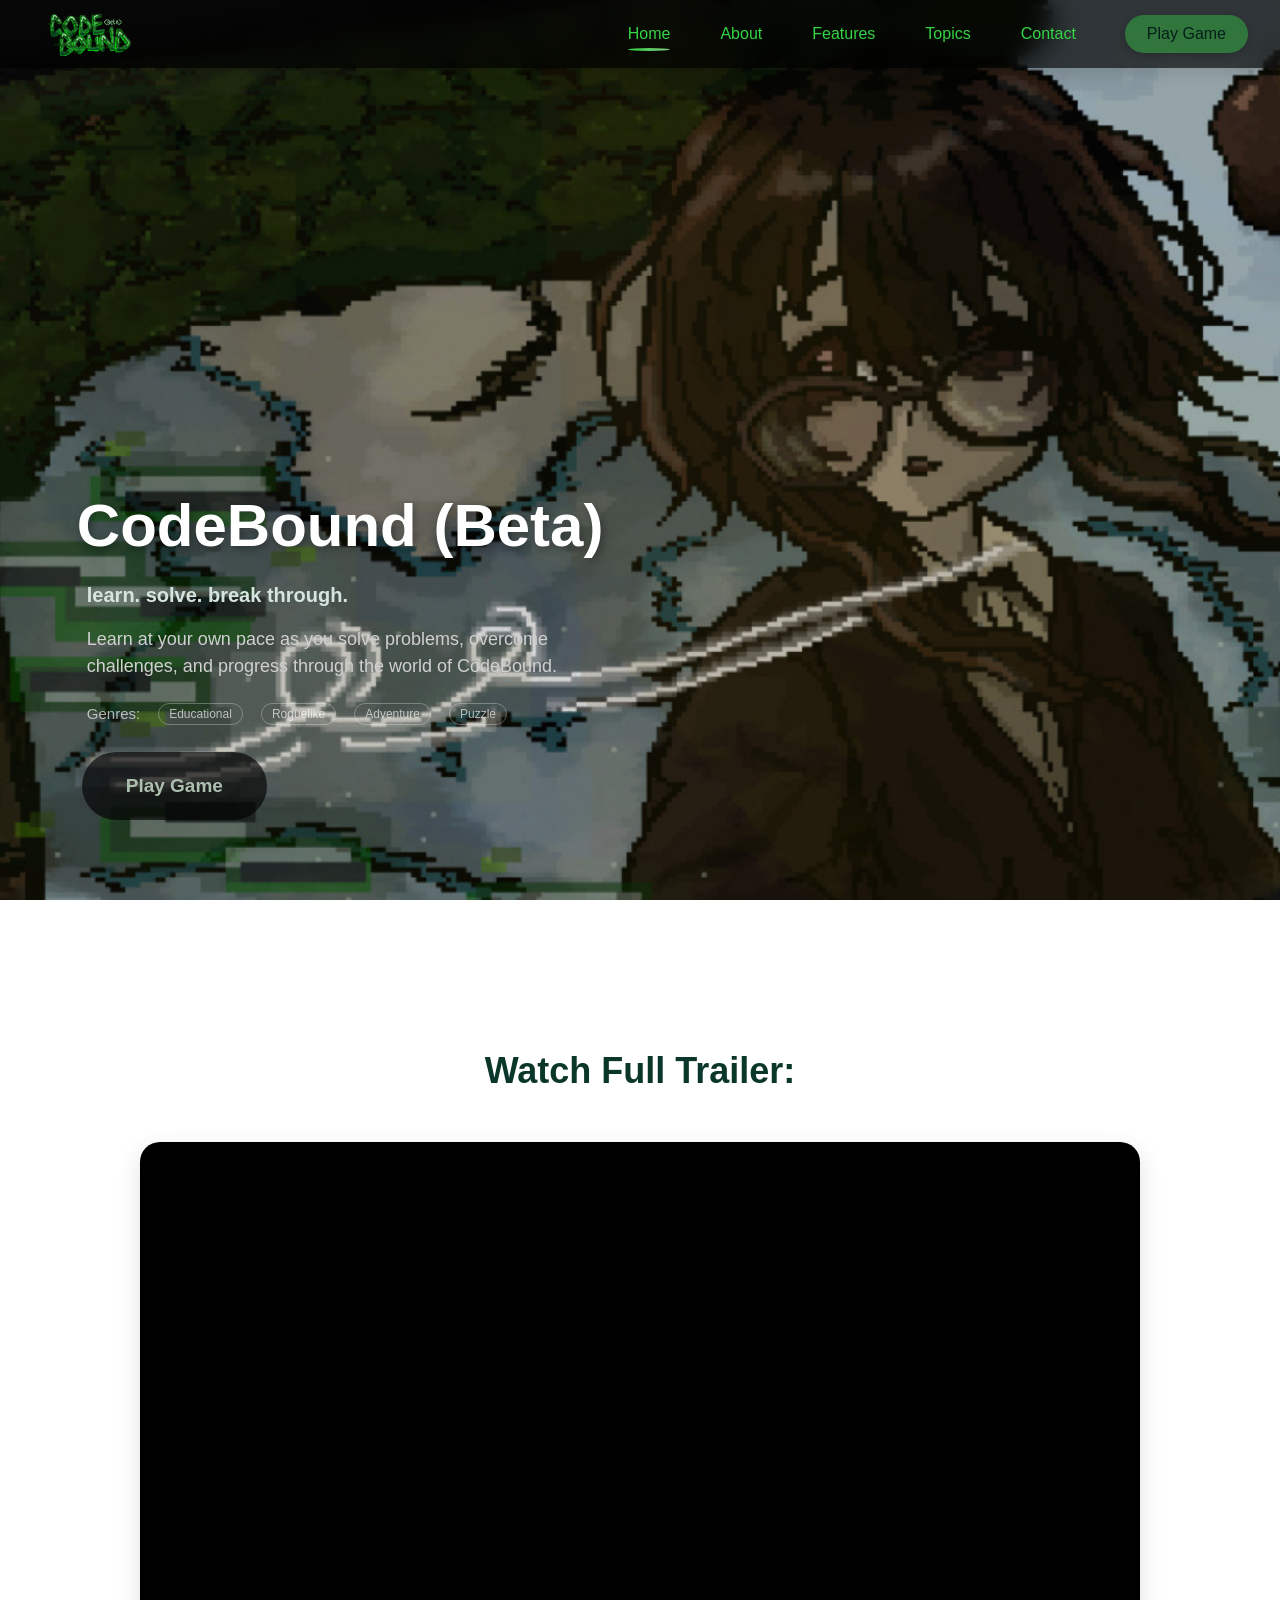
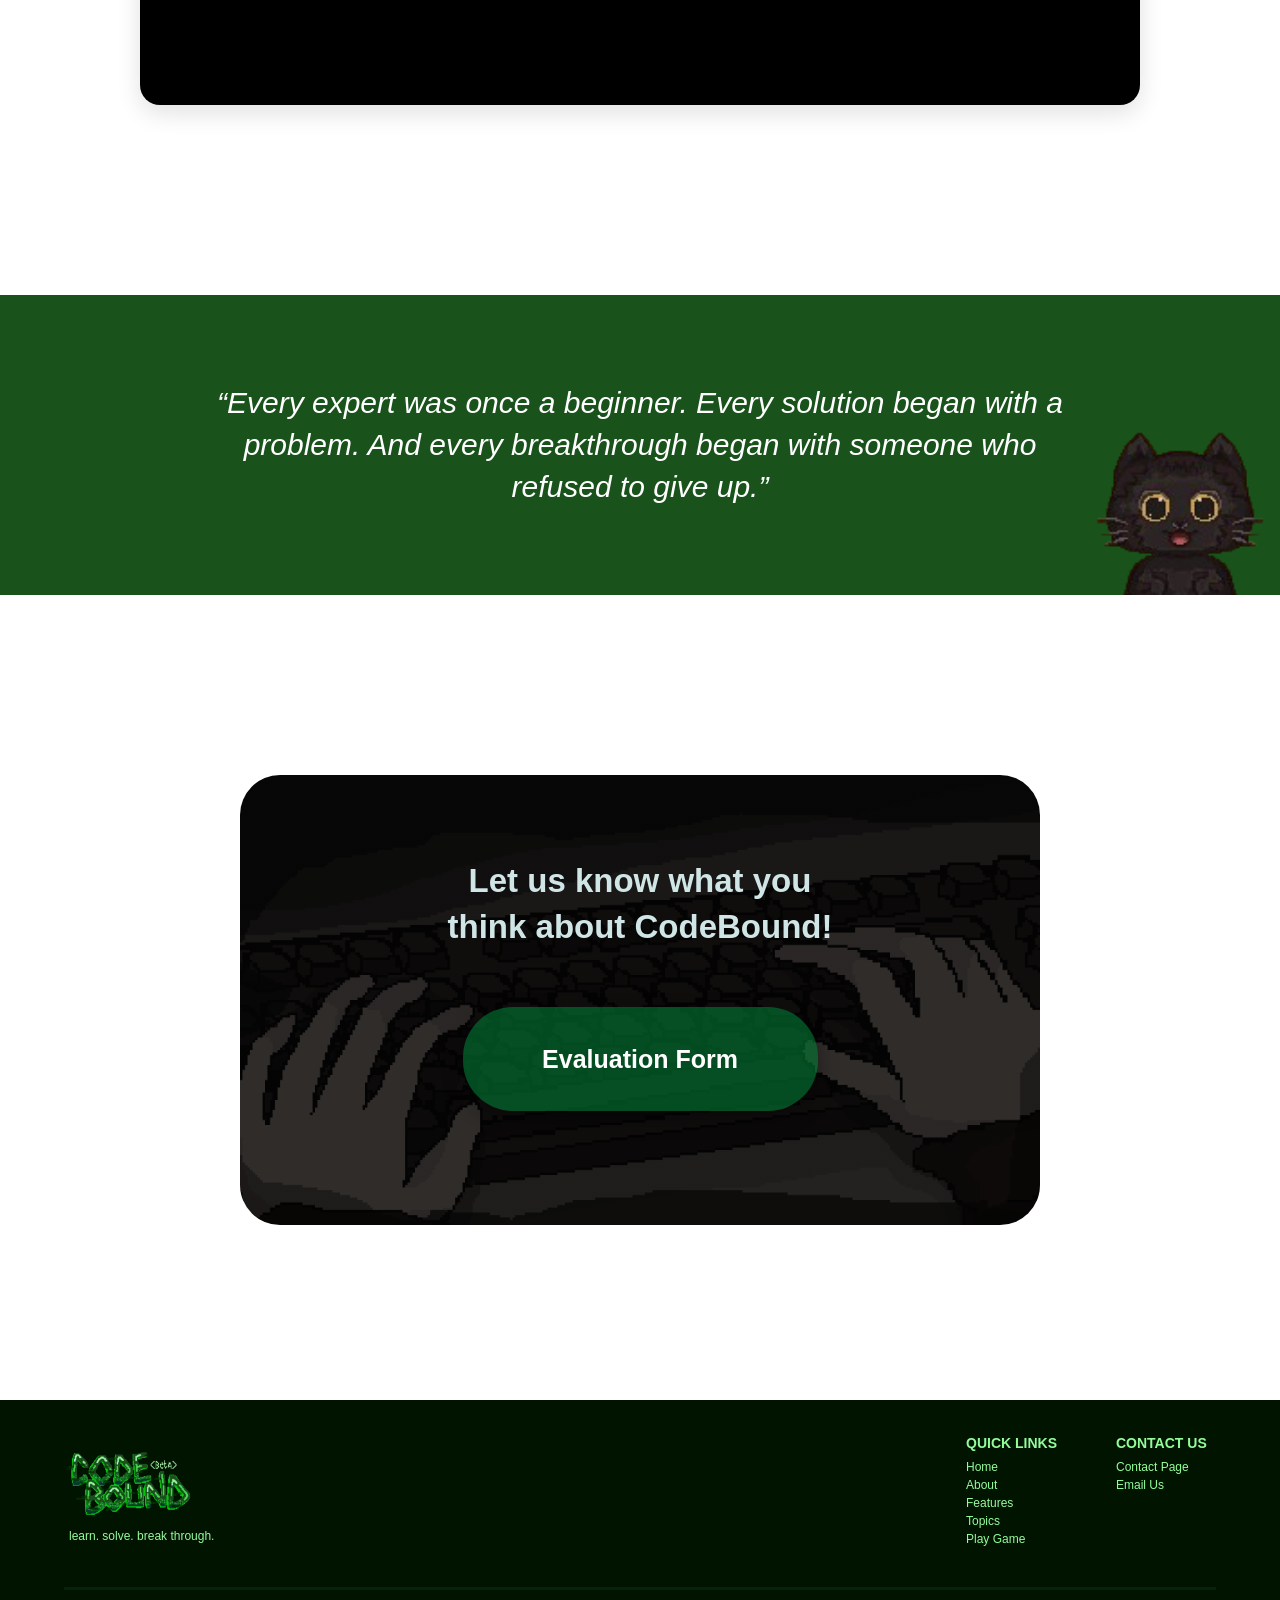
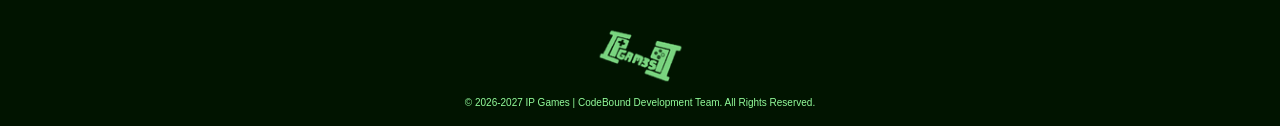
<file: index.html>
<!doctype html>
<html lang="en">
  <head>
    <meta charset="UTF-8" />
    <meta name="viewport" content="width=device-width, initial-scale=1.0" />

    <title>CodeBound</title>

    <!-- Inter font -->
    <link rel="stylesheet" href="https://rsms.me/inter/inter.css" />

    <link rel="stylesheet" href="css/home.css" />
    <link rel="icon" type="image/png" href="images/favicon1.png" />
  </head>

  <body>
    <!-- Hero background -->
    <section class="hero-background">
      <!-- Top navigation -->
      <header class="site-header">
        <nav class="top-nav">
          <div class="nav-container">
            <a class="logo" href="index.html">
              <img src="images/logo.png" alt="CodeBound logo" />
            </a>

            <div class="nav-links">
              <a href="index.html" class="active">Home</a>
              <a href="about.html">About</a>
              <a href="features.html">Features</a>
              <a href="topics.html">Topics</a>
              <a href="contact.html">Contact</a>
            </div>

            <a class="play-btn" href="playgame.html">Play Game</a>
          </div>
        </nav>
      </header>

      <!-- Hero content -->
      <div class="hero-content">
        <h1>CodeBound (Beta)</h1>

        <h2>learn. solve. break through.</h2>

        <p class="hero-description">
          Learn at your own pace as you solve problems, overcome
          <br class="desktop-break" />
          challenges, and progress through the world of CodeBound.
        </p>

        <div class="hero-genres">
          <span>Genres:</span>
          <span class="genre-tag">Educational</span>
          <span class="genre-tag">Roguelike</span>
          <span class="genre-tag">Adventure</span>
          <span class="genre-tag">Puzzle</span>
        </div>

        <a class="hero-play-btn" href="playgame.html">Play Game</a>
      </div>
    </section>

    <!-- White content section -->
    <main class="page-content">
      <h1>Watch Full Trailer:</h1>

      <div class="trailer-container">
        <!-- Replace VIDEO_ID with your YouTube trailer ID -->
        <iframe
          src="https://www.youtube.com/embed/9pOmBSUu_AI"
          title="CodeBound Full Trailer"
          allow="
            accelerometer;
            autoplay;
            clipboard-write;
            encrypted-media;
            gyroscope;
            picture-in-picture;
            web-share;
          "
          allowfullscreen
        ></iframe>
      </div>

      <div class="quote-section">
        <p class="quote-text">
          “Every expert was once a beginner. Every solution began with a
          problem. And every breakthrough began with someone who refused to give
          up.”
        </p>

        <img src="images/quote-cat.png" alt="Pixel cat" class="quote-cat" />
      </div>

      <!-- EVALUATION FORM SECTION -->
      <div class="evaluation-section">
        <div class="evaluation-form-card">
          <h2>
            Let us know what you<br />
            think about CodeBound!
          </h2>

          <a href="https://docs.google.com/forms/d/e/1FAIpQLScylC7V9OmVGq_MhfYBXmJThLtviOruMu99aMarrqpBne-eZQ/viewform" class="evaluation-form-btn" target="_blank">
            Evaluation Form
          </a>
        </div>
      </div>
    </main>
    <!-- Footer -->
    <footer class="site-footer">
      <div class="footer-main">
        <div class="footer-brand">
          <a href="index.html" class="footer-logo">
            <img src="images/logo.png" alt="CodeBound logo" />
          </a>

          <p class="footer-tagline">learn. solve. break through.</p>
        </div>

        <div class="footer-links">
          <h3>QUICK LINKS</h3>
          <a href="index.html">Home</a>
          <a href="about.html">About</a>
          <a href="features.html">Features</a>
          <a href="topics.html">Topics</a>
          <a href="playgame.html">Play Game</a>
        </div>

        <div class="footer-contact">
          <h3>CONTACT US</h3>
          <a href="contact.html">Contact Page</a>
          <a href="mailto:esmaya2332367@mls.ceu.edu.ph">Email Us</a>
        </div>
      </div>

      <div class="footer-divider"></div>

      <div class="footer-bottom">
        <img class="footer-game-logo" src="images/ipgames.png" alt="IP Games" />

        <p>
          &copy; 2026-2027 IP Games | CodeBound Development Team. All Rights
          Reserved.
        </p>
      </div>
    </footer>
  </body>
</html>
</file>
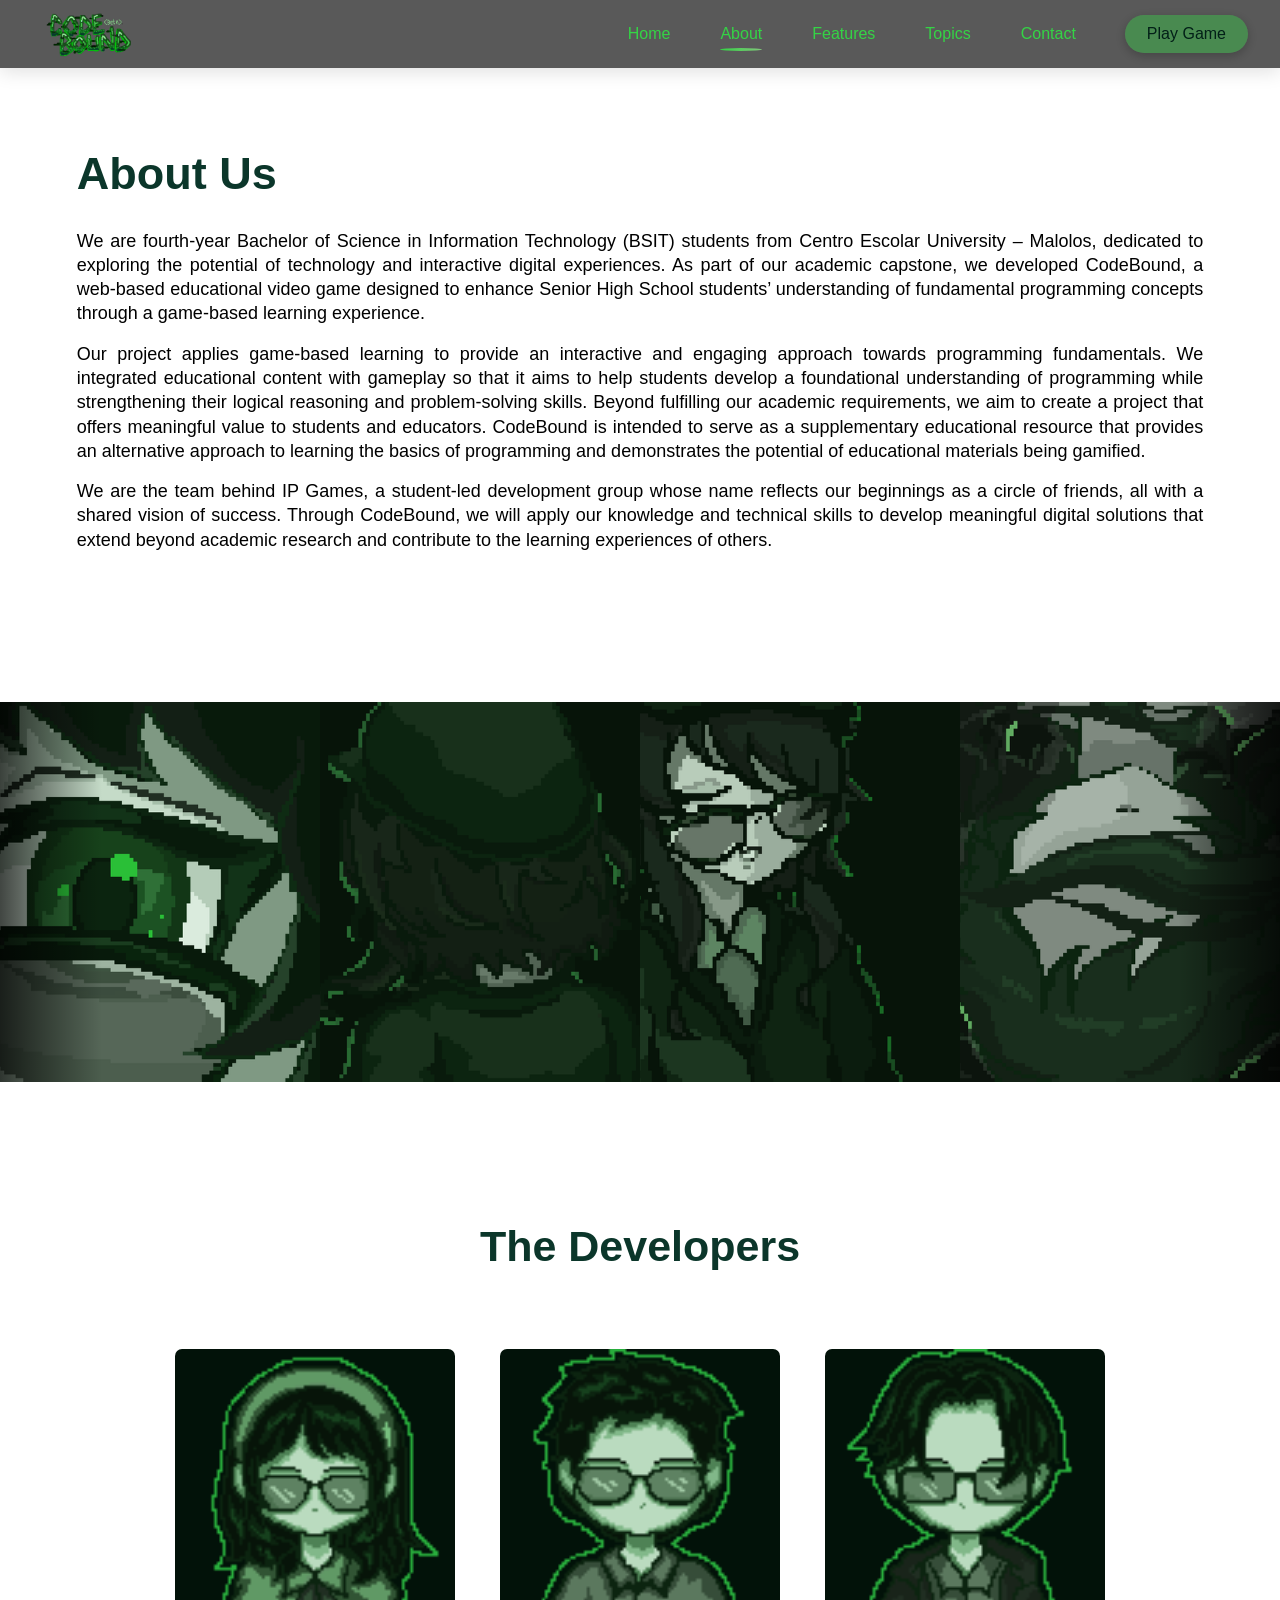
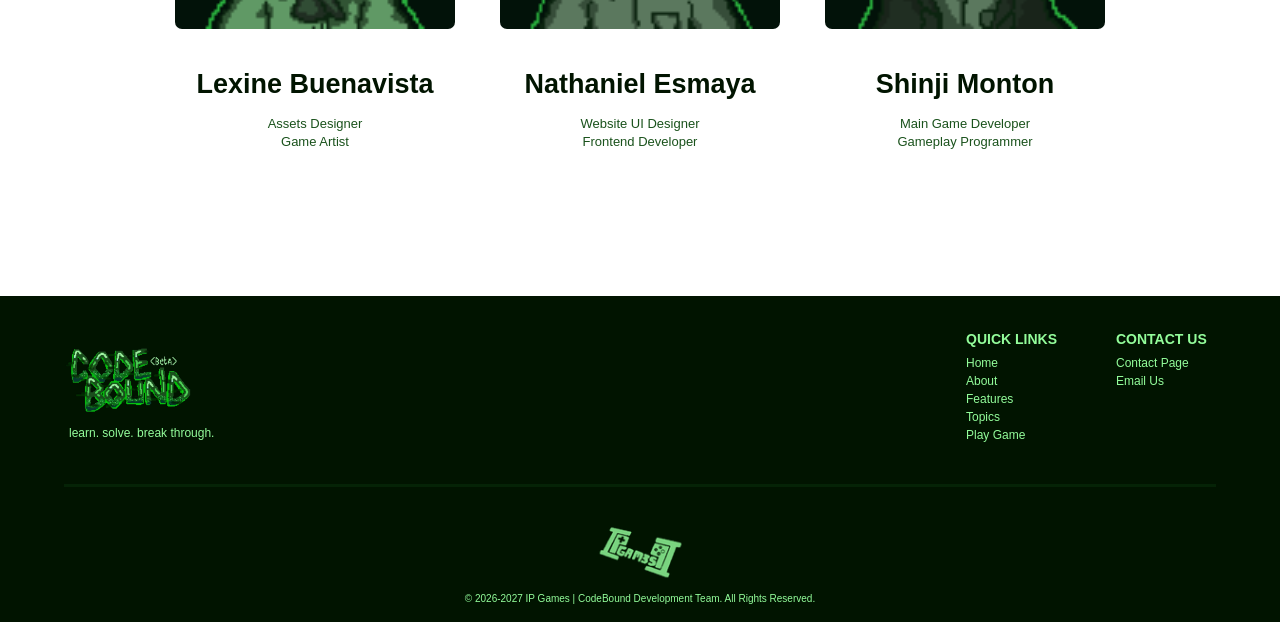
<file: about.html>
<!doctype html>
<html lang="en">
  <head>
    <meta charset="UTF-8" />
    <meta name="viewport" content="width=device-width, initial-scale=1.0" />

    <title>About Us | CodeBound</title>

    <link rel="stylesheet" href="https://rsms.me/inter/inter.css" />
    <link rel="stylesheet" href="css/about.css" />
    <link rel="icon" type="image/png" href="images/favicon1.png" />
  </head>

  <body>
    <header class="site-header">
      <nav class="top-nav">
        <div class="nav-container">
          <a class="logo" href="index.html">
            <img src="images/logo.png" alt="CodeBound logo" />
          </a>

          <div class="nav-links">
            <a href="index.html">Home</a>
            <a href="about.html" class="active">About</a>
            <a href="features.html">Features</a>
            <a href="topics.html">Topics</a>
            <a href="contact.html">Contact</a>
          </div>

          <a class="play-btn" href="playgame.html">Play Game</a>
        </div>
      </nav>
    </header>

    <main class="about-content">
      <h1>About Us</h1>

      <p>
        We are fourth-year Bachelor of Science in Information Technology (BSIT)
        students from Centro Escolar University – Malolos, dedicated to
        exploring the potential of technology and interactive digital
        experiences. As part of our academic capstone, we developed CodeBound, a
        web-based educational video game designed to enhance Senior High School
        students’ understanding of fundamental programming concepts through a
        game-based learning experience.
      </p>

      <p>
        Our project applies game-based learning to provide an interactive and
        engaging approach towards programming fundamentals. We integrated
        educational content with gameplay so that it aims to help students
        develop a foundational understanding of programming while strengthening
        their logical reasoning and problem-solving skills. Beyond fulfilling
        our academic requirements, we aim to create a project that offers
        meaningful value to students and educators. CodeBound is intended to
        serve as a supplementary educational resource that provides an
        alternative approach to learning the basics of programming and
        demonstrates the potential of educational materials being gamified.
      </p>

      <p>
        We are the team behind IP Games, a student-led development group whose
        name reflects our beginnings as a circle of friends, all with a shared
        vision of success. Through CodeBound, we will apply our knowledge and
        technical skills to develop meaningful digital solutions that extend
        beyond academic research and contribute to the learning experiences of
        others.
      </p>

      <div class="about-carousel">
        <div class="about-carousel-track">
          <img src="images/about1.webp" alt="CodeBound screenshot 1" />
          <img src="images/about2.webp" alt="CodeBound screenshot 2" />
          <img src="images/about3.webp" alt="CodeBound screenshot 3" />
          <img src="images/about4.webp" alt="CodeBound screenshot 4" />

          <img src="images/about1.webp" alt="" aria-hidden="true" />
          <img src="images/about2.webp" alt="" aria-hidden="true" />
          <img src="images/about3.webp" alt="" aria-hidden="true" />
          <img src="images/about4.webp" alt="" aria-hidden="true" />
        </div>
      </div>

      <!-- Developers section -->
      <section class="developers-section">
        <h2>The Developers</h2>

        <div class="developers-container">
          <div class="developer-card">
            <img src="images/dev-lexine.webp" alt="Lexine Buenavista" />
            <h3>Lexine Buenavista</h3>
            <p>Assets Designer<br />Game Artist</p>
          </div>

          <div class="developer-card">
            <img src="images/dev-nathaniel.webp" alt="Nathaniel Esmaya" />
            <h3>Nathaniel Esmaya</h3>
            <p>Website UI Designer<br />Frontend Developer</p>
          </div>

          <div class="developer-card">
            <img src="images/dev-shinji.webp" alt="Shinji Monton" />
            <h3>Shinji Monton</h3>
            <p>Main Game Developer<br />Gameplay Programmer</p>
          </div>
        </div>
      </section>
    </main>

    <footer class="site-footer">
      <div class="footer-main">
        <div class="footer-brand">
          <a href="index.html" class="footer-logo">
            <img src="images/logo.png" alt="CodeBound logo" />
          </a>

          <p class="footer-tagline">learn. solve. break through.</p>
        </div>

        <div class="footer-links">
          <h3>QUICK LINKS</h3>
          <a href="index.html">Home</a>
          <a href="about.html">About</a>
          <a href="features.html">Features</a>
          <a href="topics.html">Topics</a>
          <a href="playgame.html">Play Game</a>
        </div>

        <div class="footer-contact">
          <h3>CONTACT US</h3>
          <a href="contact.html">Contact Page</a>
          <a href="mailto:esmaya2332367@mls.ceu.edu.ph">Email Us</a>
        </div>
      </div>

      <div class="footer-divider"></div>

      <div class="footer-bottom">
        <img class="footer-game-logo" src="images/ipgames.png" alt="IP Games" />

        <p>
          &copy; 2026-2027 IP Games | CodeBound Development Team. All Rights
          Reserved.
        </p>
      </div>
    </footer>
  </body>
</html>
</file>
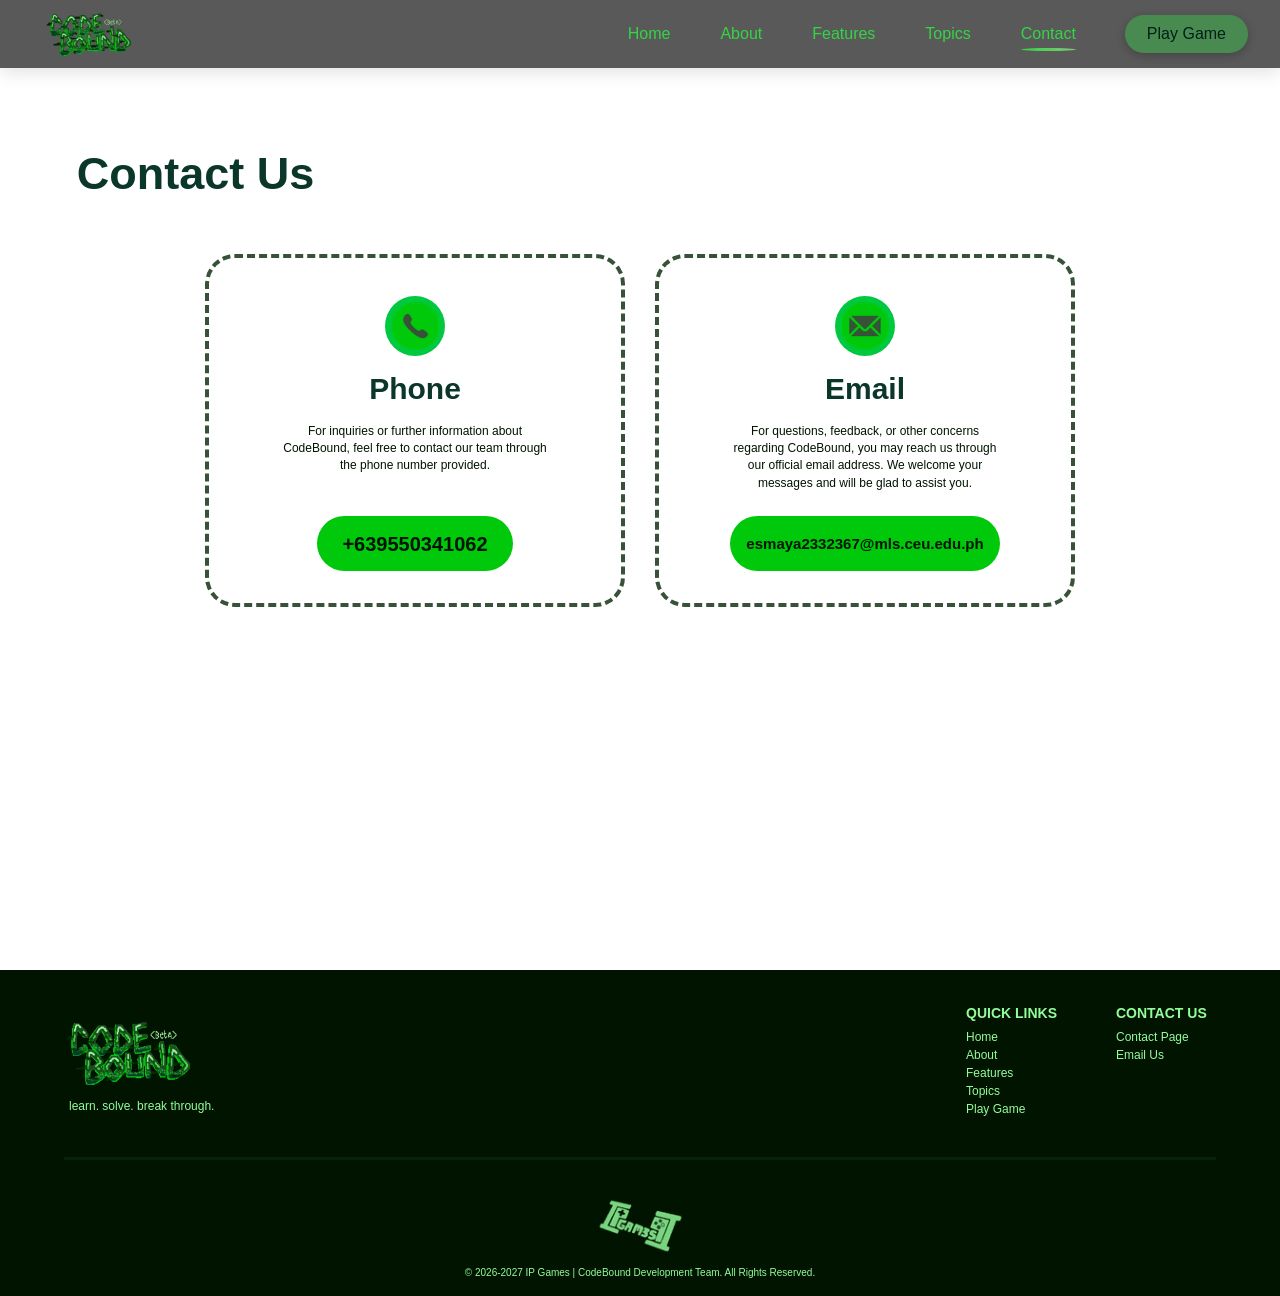
<file: contact.html>
<!doctype html>
<html lang="en">
  <head>
    <meta charset="UTF-8" />
    <meta name="viewport" content="width=device-width, initial-scale=1.0" />

    <title>Contact Us | CodeBound</title>

    <link rel="stylesheet" href="https://rsms.me/inter/inter.css" />
    <link rel="stylesheet" href="css/contact.css" />
    <link rel="icon" type="image/png" href="images/favicon1.png" />
  </head>

  <body>
    <header class="site-header">
      <nav class="top-nav">
        <div class="nav-container">
          <a class="logo" href="index.html">
            <img src="images/logo.png" alt="CodeBound logo" />
          </a>

          <div class="nav-links">
            <a href="index.html">Home</a>
            <a href="about.html">About</a>
            <a href="features.html">Features</a>
            <a href="topics.html">Topics</a>
            <a href="contact.html" class="active">Contact</a>
          </div>

          <a class="play-btn" href="playgame.html">Play Game</a>
        </div>
      </nav>
    </header>

    <main class="contact-content">
      <h1>Contact Us</h1>

      <section class="contact-cards" aria-label="Contact information">
        <article class="contact-card">
          <div class="contact-icon">
            <img src="images/contact-phone-icon.png" alt="Phone icon" />
          </div>

          <h2>Phone</h2>

          <p>
            For inquiries or further information about CodeBound, feel free to
            contact our team through the phone number provided.
          </p>

          <a class="contact-detail" href="tel:+639550341062"> +639550341062 </a>
        </article>

        <article class="contact-card">
          <div class="contact-icon">
            <img src="images/contact-email-icon.png" alt="Email icon" />
          </div>

          <h2>Email</h2>

          <p>
            For questions, feedback, or other concerns regarding CodeBound, you
            may reach us through our official email address. We welcome your
            messages and will be glad to assist you.
          </p>

          <a
            class="contact-detail email-detail"
            href="mailto:esmaya2332367@mls.ceu.edu.ph"
          >
            esmaya2332367@mls.ceu.edu.ph
          </a>
        </article>
      </section>
    </main>

    <footer class="site-footer">
      <div class="footer-main">
        <div class="footer-brand">
          <a href="index.html" class="footer-logo">
            <img src="images/logo.png" alt="CodeBound logo" />
          </a>

          <p class="footer-tagline">learn. solve. break through.</p>
        </div>

        <div class="footer-links">
          <h3>QUICK LINKS</h3>
          <a href="index.html">Home</a>
          <a href="about.html">About</a>
          <a href="features.html">Features</a>
          <a href="topics.html">Topics</a>
          <a href="playgame.html">Play Game</a>
        </div>

        <div class="footer-contact">
          <h3>CONTACT US</h3>
          <a href="contact.html">Contact Page</a>
          <a href="mailto:esmaya2332367@mls.ceu.edu.ph">Email Us</a>
        </div>
      </div>

      <div class="footer-divider"></div>

      <div class="footer-bottom">
        <img class="footer-game-logo" src="images/ipgames.png" alt="IP Games" />

        <p>
          &copy; 2026-2027 IP Games | CodeBound Development Team. All Rights
          Reserved.
        </p>
      </div>
    </footer>
  </body>
</html>
</file>
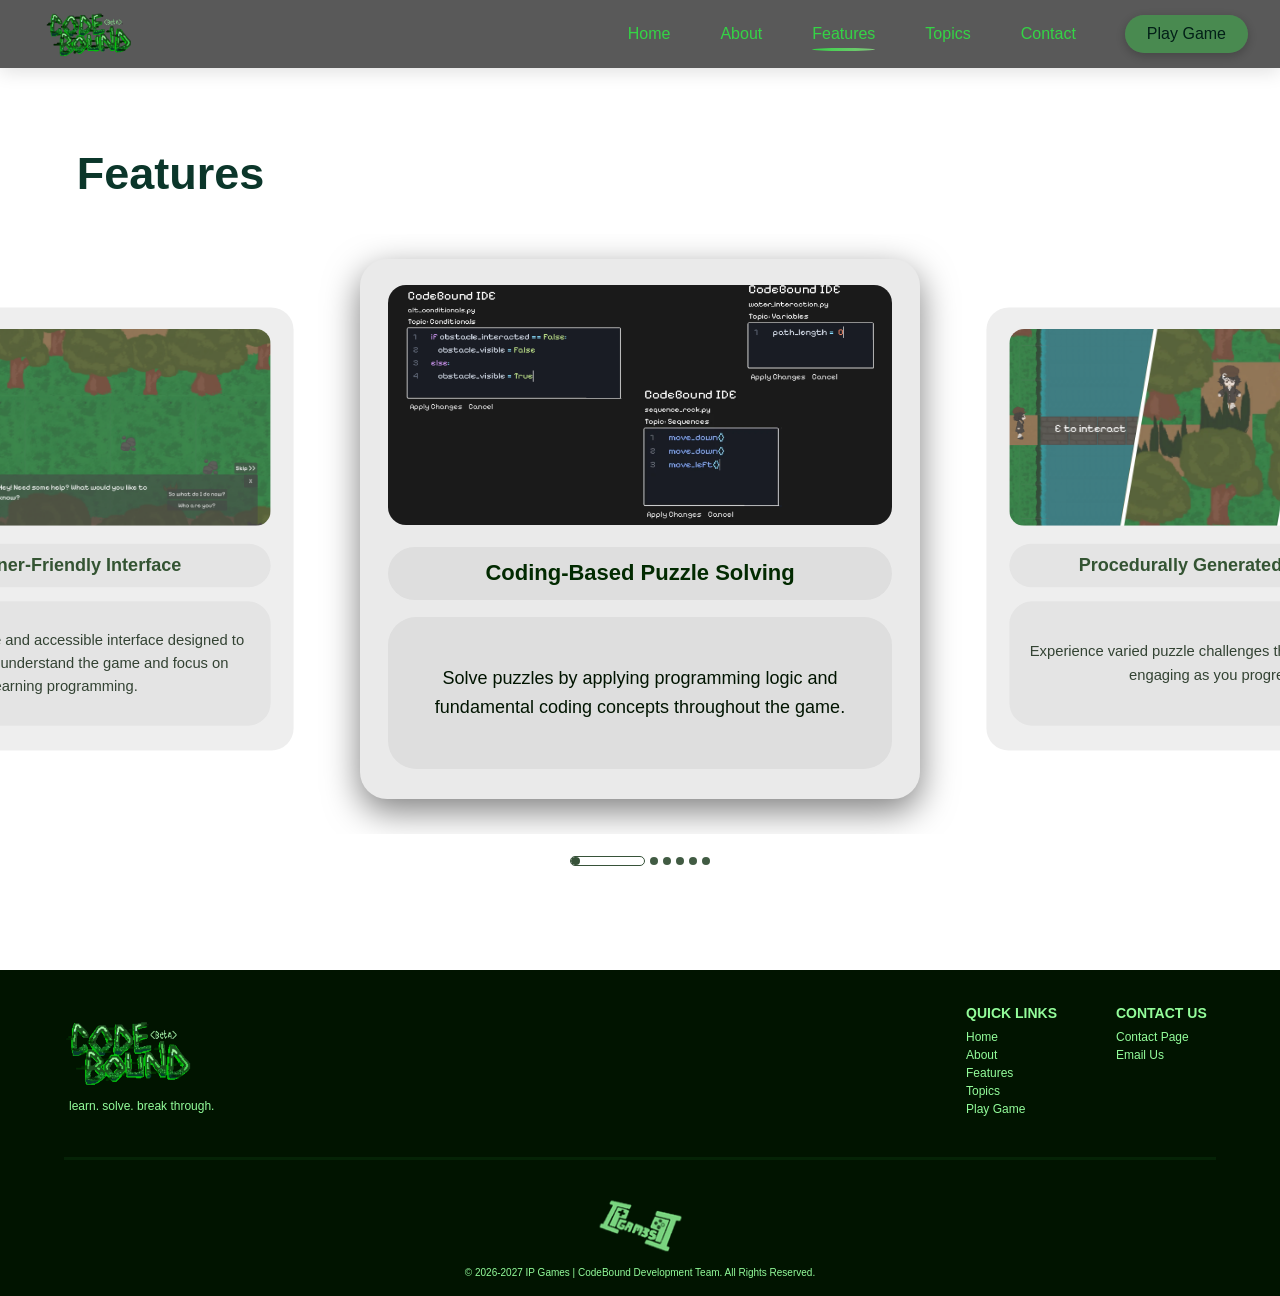
<file: features.html>
<!doctype html>
<html lang="en">
  <head>
    <meta charset="UTF-8" />
    <meta name="viewport" content="width=device-width, initial-scale=1.0" />

    <title>Features | CodeBound</title>

    <link rel="stylesheet" href="https://rsms.me/inter/inter.css" />
    <link rel="stylesheet" href="css/features.css" />
    <link rel="icon" type="image/png" href="images/favicon1.png" />
  </head>

  <body class="features-page">
    <header class="site-header">
      <nav class="top-nav">
        <div class="nav-container">
          <a class="logo" href="index.html">
            <img src="images/logo.png" alt="CodeBound logo" />
          </a>

          <div class="nav-links">
            <a href="index.html">Home</a>
            <a href="about.html">About</a>
            <a href="features.html" class="active">Features</a>
            <a href="topics.html">Topics</a>
            <a href="contact.html">Contact</a>
          </div>

          <a class="play-btn" href="playgame.html">Play Game</a>
        </div>
      </nav>
    </header>

    <main class="features-content">
      <section class="features-section" id="features">
        <h1 class="features-heading">Features</h1>

        <div class="features-carousel">
          <div class="features-viewport" id="featuresViewport">
            <div class="features-track" id="featuresTrack">
              <article class="feature-card">
                <img
                  src="images/features-1.png"
                  alt="Coding-based puzzle solving"
                />
                <h2>Coding-Based Puzzle Solving</h2>
                <p>
                  Solve puzzles by applying programming logic and fundamental
                  coding concepts throughout the game.
                </p>
              </article>

              <article class="feature-card">
                <img
                  src="images/features-2.png"
                  alt="Procedurally generated puzzles"
                />
                <h2>Procedurally Generated Puzzles</h2>
                <p>
                  Experience varied puzzle challenges that keep gameplay
                  engaging as you progress.
                </p>
              </article>

              <article class="feature-card">
                <img src="images/features-3.png" alt="Boss fights" />
                <h2>Boss Fights</h2>
                <p>
                  Test your programming knowledge and problem-solving skills
                  through challenging boss encounters.
                </p>
              </article>

              <article class="feature-card">
                <img src="images/features-4.png" alt="In-game code editor" />
                <h2>In-Game Code Editor</h2>
                <p>
                  Write and test code directly in the game while learning
                  essential programming fundamentals.
                </p>
              </article>

              <article class="feature-card">
                <img src="images/features-5.png" alt="Cat guide companion" />
                <h2>Cat Guide Companion</h2>
                <p>
                  Meet a helpful cat companion that provides hints and guidance
                  whenever you need help solving puzzles and programming
                  challenges.
                </p>
              </article>

              <article class="feature-card">
                <img
                  src="images/features-6.png"
                  alt="Beginner-friendly interface"
                />
                <h2>Beginner-Friendly Interface</h2>
                <p>
                  Navigate a simple and accessible interface designed to help
                  beginners understand the game and focus on learning
                  programming.
                </p>
              </article>
            </div>
          </div>
        </div>

        <div
          class="features-indicators"
          id="featuresIndicators"
          aria-label="Feature navigation"
        ></div>
      </section>
    </main>

    <footer class="site-footer">
      <div class="footer-main">
        <div class="footer-brand">
          <a href="index.html" class="footer-logo">
            <img src="images/logo.png" alt="CodeBound logo" />
          </a>

          <p class="footer-tagline">learn. solve. break through.</p>
        </div>

        <div class="footer-links">
          <h3>QUICK LINKS</h3>
          <a href="index.html">Home</a>
          <a href="about.html">About</a>
          <a href="features.html">Features</a>
          <a href="topics.html">Topics</a>
          <a href="playgame.html">Play Game</a>
        </div>

        <div class="footer-contact">
          <h3>CONTACT US</h3>
          <a href="contact.html">Contact Page</a>
          <a href="mailto:esmaya2332367@mls.ceu.edu.ph">Email Us</a>
        </div>
      </div>

      <div class="footer-divider"></div>

      <div class="footer-bottom">
        <img class="footer-game-logo" src="images/ipgames.png" alt="IP Games" />
        <p>
          &copy; 2026-2027 IP Games | CodeBound Development Team. All Rights
          Reserved.
        </p>
      </div>
    </footer>

    <script src="js/script.js"></script>
    <script src="js/features-carousel.js"></script>
  </body>
</html>
</file>
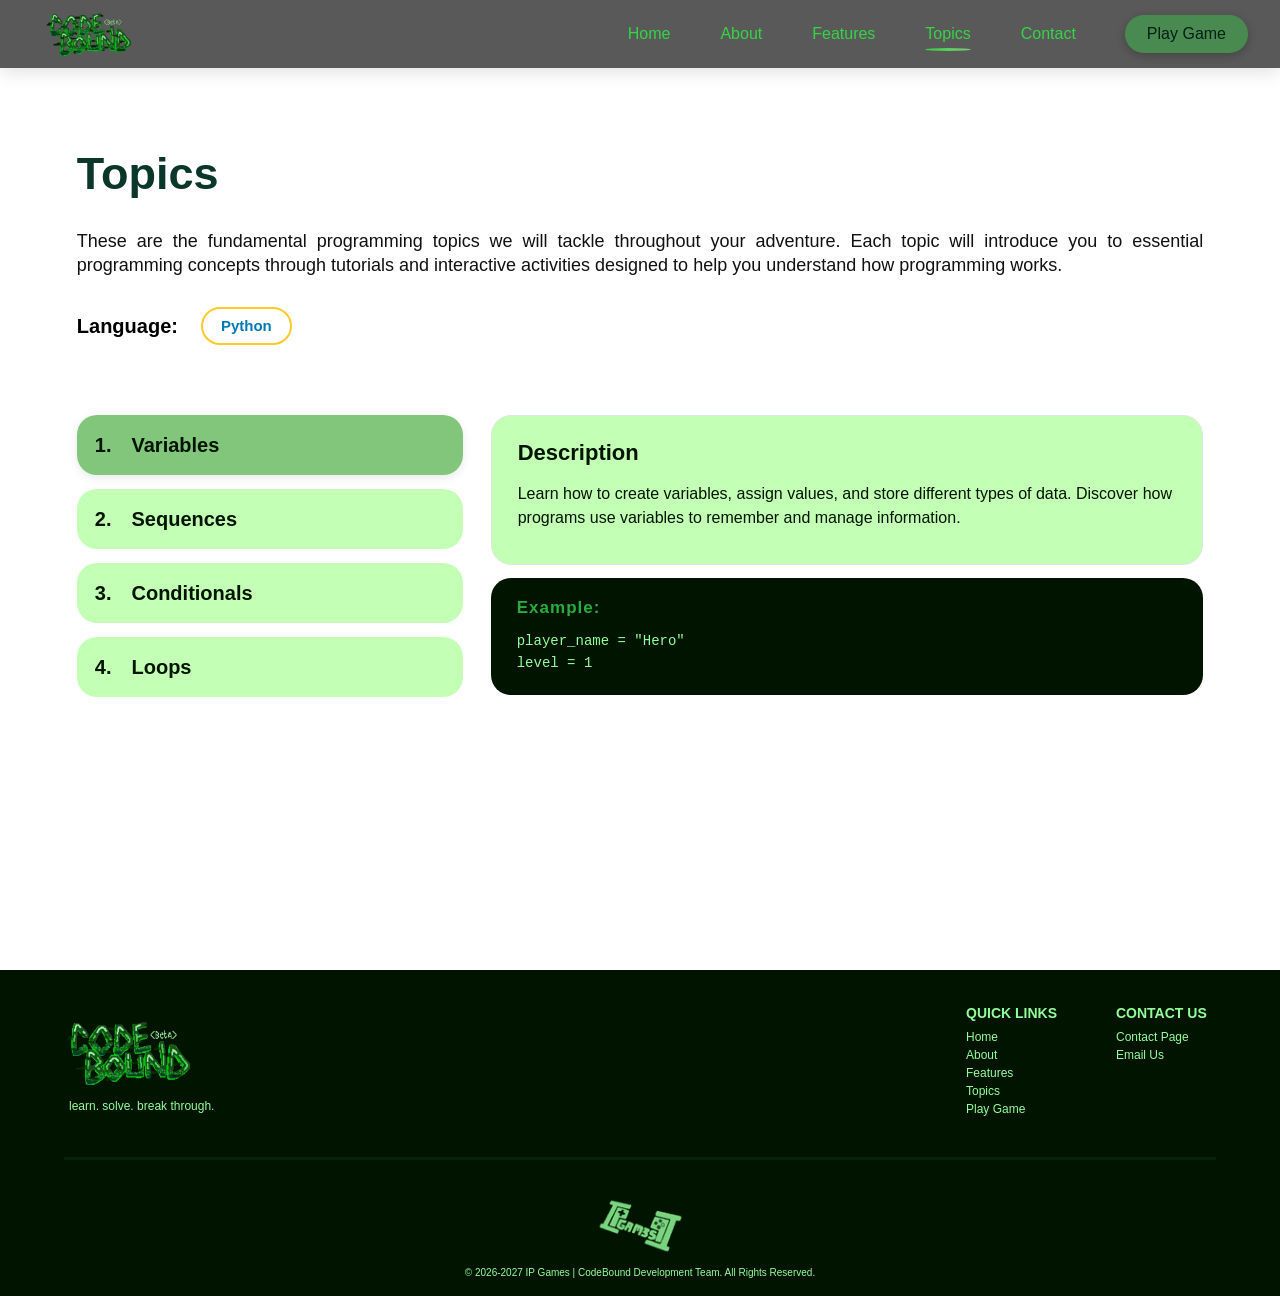
<file: topics.html>
<!doctype html>
<html lang="en">
  <head>
    <meta charset="UTF-8" />
    <meta name="viewport" content="width=device-width, initial-scale=1.0" />

    <title>Topics | CodeBound</title>

    <link rel="stylesheet" href="https://rsms.me/inter/inter.css" />
    <link rel="stylesheet" href="css/topics.css" />
    <link rel="icon" type="image/png" href="images/favicon1.png" />
  </head>

  <body>
    <header class="site-header">
      <nav class="top-nav">
        <div class="nav-container">
          <a class="logo" href="index.html">
            <img src="images/logo.png" alt="CodeBound logo" />
          </a>

          <div class="nav-links">
            <a href="index.html">Home</a>
            <a href="about.html">About</a>
            <a href="features.html">Features</a>
            <a href="topics.html" class="active">Topics</a>
            <a href="contact.html">Contact</a>
          </div>

          <a class="play-btn" href="playgame.html">Play Game</a>
        </div>
      </nav>
    </header>

    <main class="topics-content">
      <section class="topics-intro" id="topics">
        <h1>Topics</h1>

        <p class="topics-description">
          These are the fundamental programming topics we will tackle throughout
          your adventure. Each topic will introduce you to essential programming
          concepts through tutorials and interactive activities designed to help
          you understand how programming works.
        </p>

        <div class="language-label">
          <span class="language-text">Language:</span>
          <span class="language-badge">Python</span>
        </div>
      </section>

      <section class="topic-content" aria-label="Programming topics">
        <div
          class="topic-selector"
          role="tablist"
          aria-label="Programming topics"
        >
          <button
            class="topic-button active"
            id="topic-button-variables"
            type="button"
            role="tab"
            aria-selected="true"
            aria-controls="topic-panels"
            data-topic="variables"
          >
            <span>1.</span>
            <span>Variables</span>
          </button>

          <button
            class="topic-button"
            id="topic-button-sequences"
            type="button"
            role="tab"
            aria-selected="false"
            aria-controls="topic-panels"
            data-topic="sequences"
          >
            <span>2.</span>
            <span>Sequences</span>
          </button>

          <button
            class="topic-button"
            id="topic-button-conditionals"
            type="button"
            role="tab"
            aria-selected="false"
            aria-controls="topic-panels"
            data-topic="conditionals"
          >
            <span>3.</span>
            <span>Conditionals</span>
          </button>

          <button
            class="topic-button"
            id="topic-button-loops"
            type="button"
            role="tab"
            aria-selected="false"
            aria-controls="topic-panels"
            data-topic="loops"
          >
            <span>4.</span>
            <span>Loops</span>
          </button>
        </div>

        <div
          class="topic-panels"
          id="topic-panels"
          role="tabpanel"
          aria-labelledby="topic-button-variables"
        >
          <article class="description-panel">
            <h2>Description</h2>

            <p id="topic-description">
              Learn how to create variables, assign values, and store different
              types of data. Discover how programs use variables to remember and
              manage information.
            </p>
          </article>

          <div class="code-panel">
            <div class="code-panel-heading">Example:</div>
            <pre><code id="topic-code">player_name = "Hero"
level = 1</code></pre>
          </div>
        </div>
      </section>
    </main>

    <footer class="site-footer">
      <div class="footer-main">
        <div class="footer-brand">
          <a href="index.html" class="footer-logo">
            <img src="images/logo.png" alt="CodeBound logo" />
          </a>

          <p class="footer-tagline">learn. solve. break through.</p>
        </div>

        <div class="footer-links">
          <h3>QUICK LINKS</h3>
          <a href="index.html">Home</a>
          <a href="about.html">About</a>
          <a href="features.html">Features</a>
          <a href="topics.html">Topics</a>
          <a href="playgame.html">Play Game</a>
        </div>

        <div class="footer-contact">
          <h3>CONTACT US</h3>
          <a href="contact.html">Contact Page</a>
          <a href="mailto:esmaya2332367@mls.ceu.edu.ph">Email Us</a>
        </div>
      </div>

      <div class="footer-divider"></div>

      <div class="footer-bottom">
        <img class="footer-game-logo" src="images/ipgames.png" alt="IP Games" />

        <p>
          &copy; 2026-2027 IP Games | CodeBound Development Team. All Rights
          Reserved.
        </p>
      </div>
    </footer>

    <script src="js/topics.js"></script>
  </body>
</html>
</file>
<file: css/home.css>
* {
    box-sizing: border-box;
}

html {
    scroll-behavior: smooth;
    margin: 0;
    padding: 0;
    min-height: 100%;
}

html,
body {
    width: 100%;
    margin: 0;
}

body {
    position: relative;
    min-height: 100vh;
    padding: 0;
    overflow-x: hidden;
    background: #ffffff;
    font-family: "Inter", sans-serif;
    font-size: 14px;
    font-weight: 400;
}

/* =========================================
   HERO BACKGROUND
   ========================================= */

.hero-background {
    position: relative;
    width: 100%;
    height: 100vh;
    min-height: 600px;
    background: url("../images/codebound-bg.png") center / cover no-repeat;
}

/* =========================================
   NAVIGATION
   ========================================= */

.site-header {
    position: fixed;
    top: 0;
    left: 0;
    z-index: 1000;
    width: 100%;
}

.top-nav {
    --nav-opacity: 0.65;
    --nav-blur: 14px;
    --nav-height: 68px;

    width: 100%;
    height: var(--nav-height);
    background: rgba(0, 0, 0, var(--nav-opacity));
    backdrop-filter: blur(var(--nav-blur));
    -webkit-backdrop-filter: blur(var(--nav-blur));
    box-shadow: 0 4px 18px rgba(0, 0, 0, 0.12);
}

.nav-container {
    display: flex;
    align-items: center;
    width: min(calc(100% - 64px), 1400px);
    height: 100%;
    margin: 0 auto;
}

.logo {
    display: flex;
    align-items: center;
    flex-shrink: 0;
}

.logo img {
    display: block;
    width: 115px;
    height: auto;
}

.nav-links {
    display: flex;
    align-items: center;
    gap: 50px;
    margin-left: auto;
}

.nav-links > a {
    position: relative;
    display: inline-flex;
    align-items: center;
    padding: 8px 0;
    color: #34d445;
    font-family: "Inter", sans-serif;
    font-size: 16px;
    font-weight: 400;
    text-decoration: none;
    white-space: nowrap;
    transition: color 0.25s ease;
}

/* Animated navigation underline */

.nav-links > a::before {
    content: "";
    position: absolute;
    bottom: 0;
    left: 0;
    width: 0;
    height: 3px;
    background: linear-gradient(90deg, #34d445, #81c67b);
    border-radius: 0;
    transition: all 0.25s ease-in-out;
}

.nav-links > a:hover::before {
    width: 100%;
    border-radius: 50%;
}

.nav-links > a.active::before {
    width: 100%;
    border-radius: 50%;
}

.nav-links > a.active {
    color: #34d445;
}

/* Navbar Play Game button */

.play-btn {
    position: relative;
    isolation: isolate;
    margin-left: 49px;
    padding: 10px 22px;
    color: #032018;
    border-radius: 999px;
    box-shadow: 0 3px 12px rgba(0, 0, 0, 0.25);
    font-family: "Inter", sans-serif;
    font-size: 16px;
    font-weight: 500;
    text-decoration: none;
    white-space: nowrap;
    transition: transform 0.25s ease;
}

.play-btn::before {
    content: "";
    position: absolute;
    inset: 0;
    z-index: -1;
    background: #34d445;
    border-radius: inherit;
    opacity: 0.40;
}

.play-btn:hover {
    transform: scale(1.02);
}

/* =========================================
   HERO CONTENT
   ========================================= */

.hero-content {
    position: absolute;
    left: clamp(35px, 6%, 90px);
    bottom: 50px;
    max-width: 650px;
    color: #ffffff;
    font-family: "Inter", sans-serif;
}

.hero-content h1 {
    margin: 0 0 -55px;
    font-size: clamp(38px, 5vw, 60px);
    font-weight: 750;
    line-height: 1.1;
    text-shadow: 2px 3px 8px rgba(0, 0, 0, 0.35);
}

.hero-content h2 {
    margin-top: 100px;
    margin-left: 10px;
    color: #d6e5e0;
    font-size: 20px;
    font-weight: 600;
    transform: translateY(-20px);
}

.hero-description {
    margin-top: 0;
    margin-bottom: 18px;
    margin-left: 10px;
    color: #d0d0d0;
    font-size: 18px;
    font-weight: 400;
    line-height: 1.5;
    transform: translateY(-18px);
}

.hero-genres {
    display: flex;
    align-items: center;
    flex-wrap: wrap;
    gap: 8px;
    opacity: 0.65;
    margin-top: 0;
    margin-bottom: 22px;
    margin-left: 10px;
    font-size: 15px;
    transform: translateY(-15px);
}

.hero-genres > span:first-child {
    color: #ffffff;
}

.genre-tag {
    padding: 3px 10px;
    color: #ffffff;
    border: 1px solid rgba(255, 255, 255, 0.45);
    border-radius: 999px;
    margin-left: 10px;
    margin-top: 2px;
    font-size: 12px;
}

/* Hero Play Game button */

.hero-play-btn {
    --btn-opacity: 0.65;

    position: relative;
    isolation: isolate;
    display: inline-flex;
    align-items: center;
    justify-content: center;
    min-width: 185px;
    padding: 23px 35px;
    margin-top: 20px;
    margin-left: 5px;
    color: #adbfaf;
    font-family: "Inter", sans-serif;
    font-size: 19px;
    font-weight: 600;
    text-align: center;
    text-decoration: none;
    border-radius: 999px;
    backdrop-filter: blur(var(--btn-blur));
    -webkit-backdrop-filter: blur(var(--btn-blur));
    transform: translateY(-30px);
    transform-origin: center center;
    transition: transform 0.25s ease, box-shadow 0.25s ease;
}

.hero-play-btn::before {
    content: "";
    position: absolute;
    inset: 0;
    z-index: -1;
    background: rgba(0, 0, 0, var(--btn-opacity));
    border-radius: inherit;
}

.hero-play-btn:hover {
    transform: translateY(-30px) scale(1.02);
}

/* =========================================
   TRAILER SECTION
   ========================================= */

.page-content {
    position: relative;
    z-index: 1;
    width: 100%;
    min-height: 2100px;
    padding: 50px 6% 80px;
    background: #ffffff;
    font-family: "Inter", sans-serif;
    font-size: 18px;
    color: #0b362a;
}

.page-content h1 {
    text-align: center;
    margin-top: 100px;
    margin-bottom: 50px;
    font-family: "Inter", sans-serif;
}

.trailer-container {
    width: 100%;
    max-width: 1000px;
    aspect-ratio: 16 / 9;
    margin: 0 auto;
    overflow: hidden;
    border-radius: 20px;
    background: #000000;
    box-shadow: 0 8px 25px rgba(0, 0, 0, 0.12);
}

.trailer-container iframe {
    display: block;
    width: 100%;
    height: 100%;
    border: none;
}

/* =========================================
   QUOTE SECTION
   ========================================= */

.quote-section {
    position: relative;
    width: 100vw;
    min-height: 300px;
    margin-top: 190px;
    margin-left: calc(50% - 50vw);
    margin-right: 0;
    padding: 35px 100px;
    background: #1a521c;
    display: flex;
    align-items: center;
    justify-content: center;
    box-sizing: border-box;
}

.quote-text {
    max-width: 900px;
    margin: 0;
    color: #fff;
    font-family: "Inter", sans-serif;
    font-size: 30px;
    font-style: italic;
    font-weight: 400;
    line-height: 1.4;
    text-align: center;
}

.quote-cat {
    position: absolute;
    right: 10px;
    bottom: 0;
    width: 180px;
    height: auto;
    object-fit: contain;
}

/* =========================================
   EVALUATION FORM
   ========================================= */

.evaluation-section {
    margin-top: 100px;
    width: 100%;
    padding: 80px 20px;
    display: flex;
    justify-content: center;
    align-items: center;
    box-sizing: border-box;
    background: #fff;
}

.evaluation-form-card {
    width: 100%;
    max-width: 800px;
    min-height: 450px;
    padding: 40px 25px;
    border-radius: 40px;
    background:
        linear-gradient(rgba(0, 0, 0, 0.65), rgba(0, 0, 0, 0.65)),
        url("../images/evaluation-form-card-bg.webp") center / cover no-repeat;
    display: flex;
    flex-direction: column;
    justify-content: center;
    align-items: center;
    gap: 30px;
    box-sizing: border-box;
    text-align: center;
}

.evaluation-form-card h2 {
    margin-top: -30px;
    color: #d0e5e5;
    font-family: "Inter", sans-serif;
    font-size: 33px;
    font-weight: 800;
    line-height: 1.4;
}

/* Evaluation button */

.evaluation-form-btn {
    width: 355px;
    min-height: 104px;
    padding: 20px;
    border-radius: 50px;
    background: rgba(0, 123, 50, 0.6);
    color: #fff;
    display: flex;
    justify-content: center;
    align-items: center;
    font-family: "Inter", sans-serif;
    font-size: 25px;
    font-weight: 800;
    text-decoration: none;
    text-align: center;
    box-shadow: 0 8px 20px rgba(0, 0, 0, 0.35);
    box-sizing: border-box;
    transition: transform 0.3s ease, box-shadow 0.3s ease;
}

.evaluation-form-btn:hover {
    transform: scale(1.02);
    box-shadow: 0 10px 25px rgba(0, 0, 0, 0.4);
}

/* Evaluation form on smaller screens */

@media (max-width: 600px) {
    .evaluation-section {
        padding: 50px 20px;
    }

    .evaluation-form-card {
        min-height: 260px;
        padding: 30px 20px;
        border-radius: 30px;
    }

    .evaluation-form-card h2 {
        font-size: 20px;
    }

    .evaluation-form-btn {
        width: 220px;
        min-height: 70px;
        font-size: 17px;
    }
}

/* =========================================
   RESPONSIVE QUOTE SECTION
   ========================================= */

@media (max-width: 700px) {
    .quote-section {
        min-height: 170px;
        padding: 30px 65px 30px 25px;
    }

    .quote-text {
        font-size: 18px;
    }

    .quote-cat {
        width: 60px;
        right: 5px;
    }
}

@media (max-width: 480px) {
    .quote-section {
        min-height: 150px;
        padding: 25px 20px 45px;
    }

    .quote-text {
        font-size: 16px;
    }

    .quote-cat {
        width: 48px;
        right: 8px;
    }
}

/* =========================================
   FOOTER
   ========================================= */

.site-footer {
    position: relative;
    z-index: 2;
    width: 100%;
    padding: 35px clamp(25px, 5vw, 70px) 18px;
    background: #011400;
    color: #74b553;
    font-family: "Inter", sans-serif;
    font-size: 13px;
    font-weight: 400;
    text-align: left;
}

.footer-main {
    display: grid;
    grid-template-columns: minmax(0, 1fr) 100px 100px;
    column-gap: 50px;
    width: min(100%, 1400px);
    margin: 0 auto;
    padding-bottom: 30px;
}

.footer-brand {
    display: flex;
    flex-direction: column;
    align-items: flex-start;
}

.footer-logo {
    display: inline-flex;
    align-items: center;
    margin-bottom: -15px;
    margin-left: -20px;
}

.footer-logo img {
    display: block;
    width: 170px;
    max-width: 100%;
    height: auto;
}

.footer-tagline {
    margin-left: 5px;
    color: #93fd9a;
    font-size: 12px;
    line-height: 1.5;
    font-weight: 200;
}

.footer-links,
.footer-contact {
    display: flex;
    flex-direction: column;
    align-items: flex-start;
    gap: 4px;
    width: 100px;
    margin: 0;
}

.footer-links h3,
.footer-contact h3 {
    margin: 0 0 5px;
    color: #93fd9a;
    font-family: "Inter", sans-serif;
    font-size: 14px;
    font-weight: 600;
}

.footer-links a,
.footer-contact a {
    color: #93fd9a;
    font-size: 12px;
    text-decoration: none;
    font-weight: 350;
    transition: color 0.2s ease;
}

.footer-links a:hover,
.footer-contact a:hover {
    color: #74b553;
}

.footer-divider {
    width: 100%;
    max-width: 1400px;
    height: 3px;
    margin: 0 auto;
    background: #27aa3b;
    opacity: 0.1;
}

.footer-bottom {
    display: flex;
    flex-direction: column;
    align-items: center;
    justify-content: center;
    gap: 8px;
    width: min(100%, 1400px);
    margin: 0 auto;
    padding-top: 28px;
    color: #93fd9a;
    font-size: 10px;
    text-align: center;
    font-weight: 200;
}

.footer-game-logo {
    display: block;
    width: 133px;
    height: auto;
    margin: 0 auto 2px;
    object-fit: contain;
}

.footer-bottom p {
    margin: 0;
}

/* =========================================
   RESPONSIVE NAVIGATION AND HERO
   ========================================= */

@media (max-width: 700px) {
    .nav-container {
        width: calc(100% - 28px);
    }

    .logo img {
        width: 54px;
    }

    .nav-links {
        gap: 14px;
    }

    .nav-links > a {
        font-size: 10px;
    }

    .play-btn {
        margin-left: 15px;
        padding: 9px 13px;
        font-size: 10px;
    }

    .hero-content {
        left: 30px;
        right: 25px;
        bottom: 35px;
    }

    .hero-description {
        font-size: 13px;
    }

    .desktop-break {
        display: none;
    }

    .page-content {
        padding: 40px 5% 70px;
    }

    .page-content h1 {
        margin-bottom: 22px;
    }

    .trailer-container {
        border-radius: 16px;
    }
}

/* =========================================
   RESPONSIVE FOOTER
   ========================================= */

@media (max-width: 600px) {
    .footer-main {
        grid-template-columns: minmax(0, 1fr) 100px 100px;
        column-gap: 20px;
    }

    .footer-logo img {
        width: 135px;
    }

    .footer-tagline {
        font-size: 11px;
    }

    .footer-links h3,
    .footer-contact h3 {
        font-size: 12px;
    }

    .footer-links a,
    .footer-contact a {
        font-size: 11px;
    }

    .footer-bottom p {
        line-height: 1.6;
    }
}

/* =========================================
   SMALL SCREENS
   ========================================= */

@media (max-width: 520px) {
    .top-nav {
        --nav-height: 54px;
    }

    .nav-links {
        display: none;
    }

    .play-btn {
        margin-left: auto;
    }

    .hero-background {
        min-height: 580px;
    }

    .hero-content {
        left: 22px;
        right: 22px;
        bottom: 30px;
    }

    .hero-content h1 {
        font-size: 38px;
    }

    .hero-content h2 {
        font-size: 16px;
    }

    .hero-description {
        font-size: 12px;
    }

    .page-content {
        padding: 32px 20px 60px;
    }

    .page-content h1 {
        font-size: 25px;
        margin-bottom: 20px;
    }

    .trailer-container {
        border-radius: 12px;
    }

    .site-footer {
        padding: 30px 20px 18px;
    }

    .footer-main {
        grid-template-columns: minmax(0, 1fr) 90px 90px;
        column-gap: 12px;
    }

    .footer-logo {
        margin-left: -12px;
    }

    .footer-logo img {
        width: 115px;
    }

    .footer-tagline {
        margin-left: 0;
        font-size: 10px;
    }

    .footer-links,
    .footer-contact {
        width: 90px;
    }

    .footer-links h3,
    .footer-contact h3 {
        font-size: 10px;
    }

    .footer-links a,
    .footer-contact a {
        font-size: 10px;
    }

    .footer-game-logo {
        width: 115px;
    }
}

/* =========================================
   LARGE-SCREEN NAVIGATION SCALING
   Keeps existing sizing on regular screens.
   ========================================= */

@media (min-width: 1600px) {
    .nav-container {
        width: calc(100% - 100px);
        max-width: 1800px;
    }

    .top-nav {
        --nav-height: 78px;
    }

    .logo img {
        width: 140px;
    }

    .nav-links {
        gap: clamp(50px, 3.2vw, 68px);
    }

    .nav-links > a {
        font-size: 18px;
    }

    .play-btn {
        margin-left: clamp(49px, 3.2vw, 68px);
        padding: 12px 27px;
        font-size: 18px;
    }
}

@media (min-width: 2000px) {
    .nav-container {
        max-width: 2000px;
    }

    .top-nav {
        --nav-height: 84px;
    }

    .logo img {
        width: 155px;
    }

    .nav-links > a {
        font-size: 19px;
    }

    .play-btn {
        padding: 13px 30px;
        font-size: 19px;
    }
}

/* =========================================
   LARGE-SCREEN HERO AND PAGE SCALING
   Preserves regular-screen layout and scales it up
   on wider displays.
   ========================================= */

@media (min-width: 1600px) {
    .hero-background {
        min-height: 600px;
        background-position: center center;
    }

    .hero-content {
        left: 6%;
        bottom: clamp(55px, 6.8vh, 90px);
        width: min(65%, 900px);
        max-width: 900px;
    }

    .hero-content h1 {
        margin-bottom: -55px;
        font-size: clamp(66px, 4.1vw, 78px);
    }

    .hero-content h2 {
        margin-top: 112px;
        font-size: clamp(22px, 1.35vw, 26px);
    }

    .hero-description {
        font-size: clamp(19px, 1.12vw, 22px);
        line-height: 1.5;
    }

    .hero-genres {
        gap: clamp(10px, 0.75vw, 14px);
        font-size: clamp(16px, 0.95vw, 19px);
    }

    .genre-tag {
        padding: 4px 12px;
        font-size: clamp(13px, 0.78vw, 16px);
    }

    .hero-play-btn {
        min-width: 205px;
        padding: 25px 40px;
        font-size: clamp(20px, 1.15vw, 23px);
    }

    /* Main page sections scale with available width. */

    .page-content {
        padding-right: 7%;
        padding-left: 7%;
        font-size: 20px;
    }

    .page-content h1 {
        font-size: clamp(34px, 2.2vw, 42px);
    }

    .trailer-container {
        max-width: min(75vw, 1250px);
    }

    .quote-section {
        min-height: clamp(320px, 24vw, 420px);
        padding: 45px clamp(100px, 8vw, 170px);
    }

    .quote-text {
        max-width: 1100px;
        font-size: clamp(32px, 2vw, 40px);
    }

    .quote-cat {
        width: clamp(180px, 12vw, 230px);
    }

    .evaluation-form-card {
        max-width: 950px;
        min-height: 500px;
        padding: 50px 35px;
    }

    .evaluation-form-card h2 {
        font-size: clamp(36px, 2.2vw, 44px);
    }

    .evaluation-form-btn {
        width: clamp(355px, 25vw, 430px);
        min-height: 115px;
        font-size: clamp(26px, 1.5vw, 30px);
    }
}

/* Further scaling for very large screens */

@media (min-width: 2000px) {
    .hero-content {
        left: 6%;
        bottom: 8%;
        max-width: 1100px;
    }

    .hero-content h1 {
        font-size: clamp(82px, 3.9vw, 100px);
    }

    .hero-content h2 {
        margin-top: 135px;
        font-size: 32px;
    }

    .hero-description {
        font-size: 27px;
    }

    .hero-genres {
        font-size: 22px;
    }

    .genre-tag {
        padding: 6px 15px;
        font-size: 18px;
    }

    .hero-play-btn {
        min-width: 240px;
        padding: 30px 48px;
        font-size: 27px;
    }

    .page-content {
        font-size: 22px;
    }

    .trailer-container {
        max-width: min(75vw, 1500px);
    }

    .quote-section {
        min-height: 440px;
    }

    .quote-text {
        max-width: 1300px;
        font-size: 44px;
    }

    .quote-cat {
        width: 250px;
    }

    .evaluation-form-card {
        max-width: 1100px;
        min-height: 560px;
    }

    .evaluation-form-card h2 {
        font-size: 48px;
    }

    .evaluation-form-btn {
        width: 460px;
        min-height: 130px;
        font-size: 32px;
    }
}
</file>
<file: css/about.css>
* {
    box-sizing: border-box;
}

html {
    scroll-behavior: smooth;
    margin: 0;
    padding: 0;
    min-height: 100%;
}

html,
body {
    width: 100%;
    margin: 0;
}

body {
    position: relative;
    min-height: 100vh;
    padding: 0;
    overflow-x: hidden;
    background: #ffffff;
    font-family: "Inter", sans-serif;
    font-size: 14px;
    font-weight: 400;
}

/* Navigation */
.site-header {
    position: fixed;
    top: 0;
    left: 0;
    z-index: 1000;
    width: 100%;
}

.top-nav {
    --nav-opacity: 0.65;
    --nav-blur: 14px;
    --nav-height: 68px;

    width: 100%;
    height: var(--nav-height);
    background: rgba(0, 0, 0, var(--nav-opacity));
    backdrop-filter: blur(var(--nav-blur));
    -webkit-backdrop-filter: blur(var(--nav-blur));
    box-shadow: 0 4px 18px rgba(0, 0, 0, 0.12);
}

.nav-container {
    display: flex;
    align-items: center;
    width: min(calc(100% - 64px), 1400px);
    height: 100%;
    margin: 0 auto;
}

.logo {
    display: flex;
    align-items: center;
    flex-shrink: 0;
}

.logo img {
    display: block;
    width: 115px;
    height: auto;
}

.nav-links {
    display: flex;
    align-items: center;
    gap: 50px;
    margin-left: auto;
}

.nav-links > a {
    position: relative;
    display: inline-flex;
    align-items: center;
    padding: 8px 0;
    color: #34d445;
    font-family: "Inter", sans-serif;
    font-size: 16px;
    font-weight: 400;
    text-decoration: none;
    white-space: nowrap;
    transition: color 0.25s ease;
}

.nav-links > a::before {
    content: "";
    position: absolute;
    bottom: 0;
    left: 0;
    width: 0;
    height: 3px;
    background: linear-gradient(90deg, #34d445, #81c67b);
    transition: all 0.25s ease-in-out;
}

.nav-links > a:hover::before {
    width: 100%;
    border-radius: 50%;
}

/* Active navigation link */
.nav-links > a.active::before {
    width: 100%;
    border-radius: 50%;
}

.nav-links > a.active {
    color: #34d445;
}

.play-btn {
    position: relative;
    isolation: isolate;
    margin-left: 49px;
    padding: 10px 22px;
    color: #032018;
    border-radius: 999px;
    box-shadow: 0 3px 12px rgba(0, 0, 0, 0.25);
    font-family: "Inter", sans-serif;
    font-size: 16px;
    font-weight: 500;
    text-decoration: none;
    white-space: nowrap;
    transition: transform 0.25s ease;
}

.play-btn::before {
    content: "";
    position: absolute;
    inset: 0;
    z-index: -1;
    background: #34d445;
    border-radius: inherit;
    opacity: 0.40;
}

.play-btn:hover {
    transform: scale(1.02);
}

/* About content */
.about-content {
    width: 100%;
    min-height: 100vh;
    margin-top: 70px;
    padding: 75px 6% 60px;
    background: #ffffff;
    color: #000000;
}

.about-content h1 {
    margin: 0 0 25px;
    color: #0b362a;
    font-size: 45px;
    font-weight: 750;
    line-height: 1.3;
}

.about-content p {
    margin: 0 0 16px;
    font-size: 18px;
    font-weight: 400;
    line-height: 1.35;
    text-align: justify;
}

/* Full-width looping carousel */
.about-carousel {
    --carousel-height: 380px;
    --carousel-speed: 24s;

    position: relative;
    isolation: isolate;
    left: 50%;
    width: 100vw;
    height: var(--carousel-height);
    margin-top: 150px;
    overflow: hidden;
    transform: translateX(-50%);
}

.about-carousel-track {
    display: flex;
    width: max-content;
    height: 100%;
    animation: about-carousel-scroll var(--carousel-speed) linear infinite;
}

.about-carousel-track img {
    display: block;
    flex: 0 0 25vw;
    width: 25vw;
    height: 100%;
    object-fit: cover;
}

.about-carousel::before,
.about-carousel::after {
    content: "";
    position: absolute;
    top: 0;
    z-index: 2;
    width: 8%;
    height: 100%;
    pointer-events: none;
}

.about-carousel::before {
    left: 0;
    background: linear-gradient(to right, rgba(0, 0, 0, 0.7), transparent);
}

.about-carousel::after {
    right: 0;
    background: linear-gradient(to left, rgba(0, 0, 0, 0.7), transparent);
}

/* Developers section */
.developers-section {
    margin-top: 90px;
    width: 100%;
    padding: 50px 20px 70px;
    background: #ffffff;
    text-align: center;
}

.developers-section h2 {
    margin: 0 0 32px;
    color: #0b362a;
    font-family: "Inter", sans-serif;
    font-size: 43px;
    font-weight: 750;
}

.developers-container {
    margin-top: 78px;
    display: flex;
    justify-content: center;
    align-items: flex-start;
    gap: 45px;
    flex-wrap: wrap;
}

.developer-card {
    width: 280px;
    text-align: center;
}

.developer-card img {
    display: block;
    width: 280px;
    height: 280px;
    object-fit: cover;
    border-radius: 7px;
}

.developer-card h3 {
    margin: 40px 0 7px;
    color: #011400;
    font-family: "Inter", sans-serif;
    font-size: 27px;
    font-weight: 700;
    white-space: nowrap;
}

.developer-card p {
    text-align: center;
    margin: 15px 0;
    color: #1a521c;
    font-family: "Inter", sans-serif;
    font-size: 13px;
    font-weight: 400;
    line-height: 1.4;
}

/* Responsive developer cards */
@media (max-width: 480px) {
    .developers-section {
        padding: 40px 15px 50px;
    }

    .developers-container {
        gap: 24px 16px;
    }

    .developer-card {
        width: 115px;
    }

    .developer-card img {
        width: 115px;
        height: 115px;
    }

    .developer-card h3 {
        font-size: 11px;
        white-space: normal;
    }
}

@keyframes about-carousel-scroll {
    from {
        transform: translateX(0);
    }

    to {
        transform: translateX(-50%);
    }
}

@media (max-width: 600px) {
    .about-carousel {
        --carousel-height: 150px;
        --carousel-speed: 18s;
    }

    .about-carousel-track img {
        flex-basis: 50vw;
        width: 50vw;
    }
}

/* Footer */
.site-footer {
    position: relative;
    z-index: 2;
    width: 100%;
    padding: 35px clamp(25px, 5vw, 70px) 18px;
    background: #011400;
    color: #74b553;
    font-family: "Inter", sans-serif;
    font-size: 13px;
    font-weight: 400;
    text-align: left;
}

.footer-main {
    display: grid;
    grid-template-columns: minmax(0, 1fr) 100px 100px;
    column-gap: 50px;
    width: min(100%, 1400px);
    margin: 0 auto;
    padding-bottom: 30px;
}

.footer-brand {
    display: flex;
    flex-direction: column;
    align-items: flex-start;
}

.footer-logo {
    display: inline-flex;
    align-items: center;
    margin-bottom: -15px;
    margin-left: -20px;
}

.footer-logo img {
    display: block;
    width: 170px;
    max-width: 100%;
    height: auto;
}

.footer-tagline {
    margin-left: 5px;
    color: #93fd9a;
    font-size: 12px;
    line-height: 1.5;
    font-weight: 200;
}

.footer-links,
.footer-contact {
    display: flex;
    flex-direction: column;
    align-items: flex-start;
    gap: 4px;
    width: 100px;
    margin: 0;
}

.footer-links h3,
.footer-contact h3 {
    margin: 0 0 5px;
    color: #93fd9a;
    font-family: "Inter", sans-serif;
    font-size: 14px;
    font-weight: 600;
}

.footer-links a,
.footer-contact a {
    color: #93fd9a;
    font-size: 12px;
    text-decoration: none;
    font-weight: 350;
    transition: color 0.2s ease;
}

.footer-links a:hover,
.footer-contact a:hover {
    color: #74b553;
}

.footer-divider {
    width: 100%;
    max-width: 1400px;
    height: 3px;
    margin: 0 auto;
    background: #27aa3b;
    opacity: 0.1;
}

.footer-bottom {
    display: flex;
    flex-direction: column;
    align-items: center;
    justify-content: center;
    gap: 8px;
    width: min(100%, 1400px);
    margin: 0 auto;
    padding-top: 28px;
    color: #93fd9a;
    font-size: 10px;
    text-align: center;
    font-weight: 200;
}

.footer-game-logo {
    display: block;
    width: 133px;
    height: auto;
    margin: 0 auto 2px;
    object-fit: contain;
}

.footer-bottom p {
    margin: 0;
}

/* Responsive layout */
@media (max-width: 700px) {
    .nav-container {
        width: calc(100% - 28px);
    }

    .logo img {
        width: 54px;
    }

    .nav-links {
        gap: 14px;
    }

    .nav-links > a {
        font-size: 10px;
    }

    .play-btn {
        margin-left: 15px;
        padding: 9px 13px;
        font-size: 10px;
    }

    .about-content {
        padding: 75px 5% 50px;
    }

    .footer-main {
        column-gap: 20px;
    }
}

@media (max-width: 600px) {
    .footer-logo img {
        width: 135px;
    }

    .footer-tagline {
        font-size: 11px;
    }

    .footer-links h3,
    .footer-contact h3 {
        font-size: 12px;
    }

    .footer-links a,
    .footer-contact a {
        font-size: 11px;
    }

    .footer-bottom p {
        line-height: 1.6;
    }
}

@media (max-width: 520px) {
    .top-nav {
        --nav-height: 54px;
    }

    .nav-links {
        display: none;
    }

    .play-btn {
        margin-left: auto;
    }

    .about-content {
        padding: 75px 20px 40px;
    }

    .about-content h1 {
        font-size: 26px;
    }

    .about-content p {
        font-size: 12px;
        line-height: 1.5;
    }

    .site-footer {
        padding: 30px 20px 18px;
    }

    .footer-main {
        grid-template-columns: minmax(0, 1fr) 90px 90px;
        column-gap: 12px;
    }

    .footer-logo {
        margin-left: -12px;
    }

    .footer-logo img {
        width: 115px;
    }

    .footer-tagline {
        margin-left: 0;
        font-size: 10px;
    }

    .footer-links,
    .footer-contact {
        width: 90px;
    }

    .footer-links h3,
    .footer-contact h3,
    .footer-links a,
    .footer-contact a {
        font-size: 10px;
    }

    .footer-game-logo {
        width: 115px;
    }
}

/* =========================================
   LARGE-SCREEN SCALING
   Preserves the original About page layout.
   Only scales content on wider displays.
   ========================================= */

@media (min-width: 1600px) {
    .top-nav {
        --nav-height: 78px;
    }

    .nav-container {
        width: calc(100% - 100px);
        max-width: 1800px;
    }

    .logo img {
        width: 140px;
    }

    .nav-links {
        gap: clamp(50px, 3.2vw, 68px);
    }

    .nav-links > a {
        font-size: 18px;
    }

    .play-btn {
        margin-left: clamp(49px, 3.2vw, 68px);
        padding: 12px 27px;
        font-size: 18px;
    }

    .about-content {
        padding: clamp(85px, 5vw, 110px) 6% clamp(70px, 4vw, 90px);
    }

    .about-content h1 {
        margin-bottom: clamp(28px, 1.8vw, 38px);
        font-size: clamp(52px, 2.8vw, 66px);
    }

    .about-content p {
        margin-bottom: clamp(18px, 1.2vw, 25px);
        font-size: clamp(20px, 1.15vw, 25px);
        line-height: 1.45;
    }

    .about-carousel {
        --carousel-height: clamp(420px, 26vw, 540px);
        margin-top: clamp(160px, 9vw, 200px);
    }

    .about-carousel-track img {
        flex-basis: 25vw;
        width: 25vw;
    }

    .developers-section {
        margin-top: clamp(100px, 6vw, 130px);
        padding: clamp(60px, 4vw, 85px) 3% clamp(80px, 5vw, 110px);
    }

    .developers-section h2 {
        margin-bottom: clamp(38px, 2.4vw, 55px);
        font-size: clamp(48px, 2.7vw, 64px);
    }

    .developers-container {
        gap: clamp(50px, 3vw, 75px);
        margin-top: clamp(85px, 5vw, 115px);
    }

    .developer-card {
        width: clamp(300px, 19vw, 370px);
    }

    .developer-card img {
        width: 100%;
        height: auto;
        aspect-ratio: 1 / 1;
    }

    .developer-card h3 {
        margin-top: clamp(42px, 2.5vw, 55px);
        font-size: clamp(29px, 1.7vw, 36px);
    }

    .developer-card p {
        font-size: clamp(15px, 0.95vw, 19px);
        line-height: 1.5;
    }

    .site-footer {
        padding: clamp(40px, 2.5vw, 55px) clamp(45px, 5vw, 100px) 24px;
        font-size: clamp(14px, 0.85vw, 17px);
    }

    .footer-main {
        grid-template-columns: minmax(0, 1fr) clamp(120px, 8vw, 160px) clamp(120px, 8vw, 160px);
        column-gap: clamp(55px, 4vw, 90px);
        max-width: 1800px;
        padding-bottom: clamp(35px, 2.3vw, 50px);
    }

    .footer-logo img {
        width: clamp(180px, 11vw, 230px);
    }

    .footer-tagline {
        font-size: clamp(13px, 0.8vw, 16px);
    }

    .footer-links,
    .footer-contact {
        width: auto;
        min-width: 120px;
        gap: 6px;
    }

    .footer-links h3,
    .footer-contact h3 {
        font-size: clamp(15px, 0.9vw, 18px);
    }

    .footer-links a,
    .footer-contact a {
        font-size: clamp(13px, 0.8vw, 16px);
    }

    .footer-divider {
        max-width: 1800px;
    }

    .footer-bottom {
        max-width: 1800px;
        padding-top: clamp(30px, 2vw, 42px);
        font-size: clamp(11px, 0.7vw, 14px);
        gap: 10px;
    }

    .footer-game-logo {
        width: clamp(140px, 8.5vw, 175px);
    }
}

@media (min-width: 2000px) {
    .nav-container {
        max-width: 2000px;
    }

    .top-nav {
        --nav-height: 84px;
    }

    .logo img {
        width: 155px;
    }

    .nav-links > a {
        font-size: 19px;
    }

    .play-btn {
        padding: 13px 30px;
        font-size: 19px;
    }

    .about-content {
        padding-top: 115px;
        padding-bottom: 100px;
    }

    .about-content h1 {
        font-size: 70px;
    }

    .about-content p {
        font-size: 27px;
    }

    .about-carousel {
        --carousel-height: 580px;
        margin-top: 220px;
    }

    .developers-section h2 {
        font-size: 68px;
    }

    .developers-container {
        gap: 80px;
    }

    .developer-card {
        width: 390px;
    }

    .developer-card img {
        width: 100%;
        height: auto;
    }

    .developer-card h3 {
        font-size: 38px;
    }

    .developer-card p {
        font-size: 20px;
    }

    .footer-main,
    .footer-divider,
    .footer-bottom {
        max-width: 2100px;
    }
}
</file>
<file: css/contact.css>
/* =========================
   GLOBAL
========================= */

* {
    box-sizing: border-box;
}

html {
    min-height: 100%;
    margin: 0;
    padding: 0;
    scroll-behavior: smooth;
}

html,
body {
    width: 100%;
    margin: 0;
}

body {
    position: relative;
    min-height: 100vh;
    padding: 0;
    overflow-x: hidden;
    background: #ffffff;
    color: #000000;
    font-family: "Inter", sans-serif;
    font-size: 14px;
    font-weight: 400;
}

/* =========================
   NAVIGATION
   Matches about.css
========================= */

.site-header {
    position: fixed;
    top: 0;
    left: 0;
    z-index: 1000;
    width: 100%;
}

.top-nav {
    --nav-opacity: 0.65;
    --nav-blur: 14px;
    --nav-height: 68px;

    width: 100%;
    height: var(--nav-height);
    background: rgba(0, 0, 0, var(--nav-opacity));
    backdrop-filter: blur(var(--nav-blur));
    -webkit-backdrop-filter: blur(var(--nav-blur));
    box-shadow: 0 4px 18px rgba(0, 0, 0, 0.12);
}

.nav-container {
    display: flex;
    align-items: center;
    width: min(calc(100% - 64px), 1400px);
    height: 100%;
    margin: 0 auto;
}

.logo {
    display: flex;
    align-items: center;
    flex-shrink: 0;
}

.logo img {
    display: block;
    width: 115px;
    height: auto;
}

.nav-links {
    display: flex;
    align-items: center;
    gap: 50px;
    margin-left: auto;
}

.nav-links>a {
    position: relative;
    display: inline-flex;
    align-items: center;
    padding: 8px 0;
    color: #34d445;
    font-family: "Inter", sans-serif;
    font-size: 16px;
    font-weight: 400;
    text-decoration: none;
    white-space: nowrap;
    transition: color 0.25s ease;
}

.nav-links>a::before {
    content: "";
    position: absolute;
    bottom: 0;
    left: 0;
    width: 0;
    height: 3px;
    background: linear-gradient(90deg, #34d445, #81c67b);
    transition: all 0.25s ease-in-out;
}

.nav-links>a:hover::before,
.nav-links>a.active::before {
    width: 100%;
    border-radius: 50%;
}

.nav-links>a.active {
    color: #34d445;
}

.play-btn {
    position: relative;
    isolation: isolate;
    margin-left: 49px;
    padding: 10px 22px;
    color: #032018;
    border-radius: 999px;
    box-shadow: 0 3px 12px rgba(0, 0, 0, 0.25);
    font-family: "Inter", sans-serif;
    font-size: 16px;
    font-weight: 500;
    text-decoration: none;
    white-space: nowrap;
    transition: transform 0.25s ease;
}

.play-btn::before {
    content: "";
    position: absolute;
    inset: 0;
    z-index: -1;
    background: #34d445;
    border-radius: inherit;
    opacity: 0.4;
}

.play-btn:hover {
    transform: scale(1.02);
}

/* =========================
   CONTACT CONTENT
========================= */

.contact-content {
    width: 100%;
    min-height: 100vh;
    margin-top: 70px;
    padding: 75px 0 60px;
    background: #fff;
    color: #000;
}

.contact-content h1 {
    margin: 0 0 50px;
    padding: 0 6%;
    color: #0b362a;
    font-size: 45px;
    font-weight: 750;
    line-height: 1.3;
}

/* =========================
   CONTACT CARDS
========================= */

.contact-cards {
    display: flex;
    justify-content: center;
    align-items: stretch;
    gap: 30px;
    width: 100%;
    margin: 0 auto;
    padding: 0 6%;
}

.contact-card {
    display: flex;
    flex: 0 1 316px;
    flex-direction: column;
    align-items: center;
    min-width: 420px;
    min-height: 340px;
    padding: 38px 24px 32px;
    border: 4px dashed #375239;
    border-radius: 30px;
    background: #fff;
    text-align: center;
}

.contact-icon {
    display: flex;
    align-items: center;
    justify-content: center;
    flex-shrink: 0;
    width: 60px;
    height: 60px;
    margin-bottom: 15px;
    overflow: hidden;
    border-radius: 50%;
    background: #00c83f;
}

.contact-icon img {
    display: block;
    width: 60px;
    height: 60px;
    object-fit: contain;
}

.contact-card h2 {
    margin: 0 0 16px;
    color: #0b362a;
    font-size: 30px;
    font-weight: 700;
    line-height: 1.2;
}

.contact-card p {
    width: 100%;
    max-width: 280px;
    margin: 0 0 24px;
    color: #011400;
    font-size: 12px;
    font-weight: 400;
    line-height: 1.45;
}

.contact-detail {
    display: inline-flex;
    align-items: center;
    justify-content: center;
    max-width: 100%;
    min-height: 55px;
    margin-top: auto;
    padding: 13px 25px;
    border-radius: 999px;
    background: #00c80a;
    color: #011400;
    font-size: 20px;
    font-weight: 650;
    line-height: 1.2;
    text-decoration: none;
    overflow-wrap: anywhere;
}

.email-detail {
    padding-right: 16px;
    padding-left: 16px;
    font-size: 15px;
}

/* =========================
   FOOTER
   Matches about.css
========================= */

.site-footer {
    position: relative;
    z-index: 2;
    width: 100%;
    padding: 35px clamp(25px, 5vw, 70px) 18px;
    background: #011400;
    color: #74b553;
    font-family: "Inter", sans-serif;
    font-size: 13px;
    font-weight: 400;
    text-align: left;
}

.footer-main {
    display: grid;
    grid-template-columns: minmax(0, 1fr) 100px 100px;
    column-gap: 50px;
    width: min(100%, 1400px);
    margin: 0 auto;
    padding-bottom: 30px;
}

.footer-brand {
    display: flex;
    flex-direction: column;
    align-items: flex-start;
}

.footer-logo {
    display: inline-flex;
    align-items: center;
    margin-bottom: -15px;
    margin-left: -20px;
}

.footer-logo img {
    display: block;
    width: 170px;
    max-width: 100%;
    height: auto;
}

.footer-tagline {
    margin-left: 5px;
    color: #93fd9a;
    font-size: 12px;
    line-height: 1.5;
    font-weight: 200;
}

.footer-links,
.footer-contact {
    display: flex;
    flex-direction: column;
    align-items: flex-start;
    gap: 4px;
    width: 100px;
    margin: 0;
}

.footer-links h3,
.footer-contact h3 {
    margin: 0 0 5px;
    color: #93fd9a;
    font-family: "Inter", sans-serif;
    font-size: 14px;
    font-weight: 600;
}

.footer-links a,
.footer-contact a {
    color: #93fd9a;
    font-size: 12px;
    text-decoration: none;
    font-weight: 350;
    transition: color 0.2s ease;
}

.footer-links a:hover,
.footer-contact a:hover {
    color: #74b553;
}

.footer-divider {
    width: 100%;
    max-width: 1400px;
    height: 3px;
    margin: 0 auto;
    background: #27aa3b;
    opacity: 0.1;
}

.footer-bottom {
    display: flex;
    flex-direction: column;
    align-items: center;
    justify-content: center;
    gap: 8px;
    width: min(100%, 1400px);
    margin: 0 auto;
    padding-top: 28px;
    color: #93fd9a;
    font-size: 10px;
    text-align: center;
    font-weight: 200;
}

.footer-game-logo {
    display: block;
    width: 133px;
    height: auto;
    margin: 0 auto 2px;
    object-fit: contain;
}

.footer-bottom p {
    margin: 0;
}

/* =========================
   TABLET
========================= */

@media (max-width: 1000px) {
    .nav-links {
        gap: 25px;
    }

    .play-btn {
        margin-left: 28px;
    }

    .contact-cards {
        gap: 24px;
    }
}

/* =========================
   SMALLER SCREENS
========================= */

@media (max-width: 700px) {
    .nav-container {
        width: calc(100% - 28px);
    }

    .logo img {
        width: 54px;
    }

    .nav-links {
        gap: 14px;
    }

    .nav-links>a {
        font-size: 10px;
    }

    .play-btn {
        margin-left: 15px;
        padding: 9px 13px;
        font-size: 10px;
    }

    .contact-content {
        padding: 75px 0 50px;
    }

    .contact-content h1 {
        padding: 0 5%;
        font-size: 36px;
    }

    .contact-cards {
        gap: 20px;
        padding: 0 5%;
    }

    .contact-card {
        flex: 1 1 0;
        min-height: 280px;
        padding: 32px 16px 28px;
    }

    .contact-card h2 {
        font-size: 22px;
    }

    .contact-detail {
        padding: 12px 18px;
        font-size: 13px;
    }

    .email-detail {
        font-size: 9px;
    }

    .footer-main {
        column-gap: 20px;
    }
}

/* =========================
   MOBILE
========================= */

@media (max-width: 520px) {
    .top-nav {
        --nav-height: 54px;
    }

    .nav-links {
        display: none;
    }

    .play-btn {
        margin-left: auto;
    }

    .contact-content {
        min-height: calc(100vh - 54px);
        margin-top: 54px;
        padding: 75px 0 50px;
    }

    .contact-content h1 {
        margin-bottom: 30px;
        padding: 0 20px;
        font-size: 30px;
    }

    .contact-cards {
        flex-direction: column;
        align-items: center;
        gap: 24px;
        padding: 0 20px;
    }

    .contact-card {
        flex: none;
        width: min(100%, 350px);
        min-height: 270px;
        padding: 30px 20px 26px;
    }

    .contact-icon {
        width: 40px;
        height: 40px;
    }

    .contact-icon img {
        width: 25px;
        height: 25px;
    }

    .contact-card h2 {
        font-size: 23px;
    }

    .contact-card p {
        max-width: 250px;
        font-size: 10px;
    }

    .contact-detail {
        font-size: 13px;
    }

    .email-detail {
        font-size: 9px;
    }

    .site-footer {
        padding: 30px 20px 18px;
    }

    .footer-main {
        grid-template-columns: minmax(0, 1fr) 90px 90px;
        column-gap: 12px;
    }

    .footer-logo {
        margin-left: -12px;
    }

    .footer-logo img {
        width: 115px;
    }

    .footer-tagline {
        margin-left: 0;
        font-size: 10px;
    }

    .footer-links,
    .footer-contact {
        width: 90px;
    }

    .footer-links h3,
    .footer-contact h3,
    .footer-links a,
    .footer-contact a {
        font-size: 10px;
    }

    .footer-game-logo {
        width: 115px;
    }

    .footer-bottom p {
        line-height: 1.6;
    }
}

/* =========================
   LARGE-SCREEN SCALING
   Original layout remains unchanged below 1600px
========================= */

@media (min-width: 1600px) {
    /* Navigation */
    .top-nav {
        --nav-height: 78px;
    }

    .nav-container {
        width: min(calc(100% - 100px), 1800px);
    }

    .logo img {
        width: 140px;
    }

    .nav-links {
        gap: clamp(50px, 3.2vw, 70px);
    }

    .nav-links>a {
        font-size: 18px;
    }

    .play-btn {
        margin-left: 55px;
        padding: 12px 27px;
        font-size: 18px;
    }

    /* Contact content */
    .contact-content {
        margin-top: 78px;
        padding: clamp(85px, 5vw, 110px) 0 75px;
    }

    .contact-content h1 {
        margin-bottom: 60px;
        padding: 0 6%;
        font-size: clamp(52px, 3.2vw, 64px);
    }

    /* Contact cards */
    .contact-cards {
        gap: clamp(35px, 2.5vw, 50px);
        padding: 0 6%;
    }

    .contact-card {
        flex: 0 1 clamp(420px, 28vw, 520px);
        min-width: 0;
        min-height: clamp(380px, 25vw, 450px);
        padding: 45px 30px 38px;
        border-width: 4px;
        border-radius: 34px;
    }

    .contact-icon {
        width: 72px;
        height: 72px;
        margin-bottom: 20px;
    }

    .contact-icon img {
        width: 72px;
        height: 72px;
    }

    .contact-card h2 {
        margin-bottom: 20px;
        font-size: clamp(32px, 2vw, 38px);
    }

    .contact-card p {
        max-width: 340px;
        margin-bottom: 30px;
        font-size: clamp(14px, 0.9vw, 17px);
        line-height: 1.55;
    }

    .contact-detail {
        min-height: 62px;
        padding: 15px 30px;
        font-size: clamp(20px, 1.25vw, 24px);
    }

    .email-detail {
        padding-right: 20px;
        padding-left: 20px;
        font-size: clamp(15px, 0.95vw, 18px);
    }

    /* Footer */
    .site-footer {
        padding: 42px clamp(40px, 5vw, 90px) 22px;
        font-size: 15px;
    }

    .footer-main {
        grid-template-columns: minmax(0, 1fr) 130px 130px;
        column-gap: clamp(50px, 4vw, 80px);
        width: min(100%, 1800px);
        padding-bottom: 38px;
    }

    .footer-logo img {
        width: 200px;
    }

    .footer-tagline {
        font-size: 14px;
    }

    .footer-links,
    .footer-contact {
        width: 130px;
        gap: 6px;
    }

    .footer-links h3,
    .footer-contact h3 {
        font-size: 17px;
    }

    .footer-links a,
    .footer-contact a {
        font-size: 14px;
    }

    .footer-divider {
        max-width: 1800px;
    }

    .footer-bottom {
        width: min(100%, 1800px);
        gap: 10px;
        padding-top: 34px;
        font-size: 12px;
    }

    .footer-game-logo {
        width: 155px;
    }
}

@media (min-width: 2000px) {
    /* Navigation */
    .top-nav {
        --nav-height: 84px;
    }

    .nav-container {
        width: min(calc(100% - 140px), 2100px);
    }

    .logo img {
        width: 155px;
    }

    .nav-links {
        gap: 75px;
    }

    .nav-links>a {
        font-size: 20px;
    }

    .play-btn {
        margin-left: 65px;
        padding: 14px 32px;
        font-size: 20px;
    }

    /* Contact content */
    .contact-content {
        margin-top: 84px;
        padding-top: 115px;
    }

    .contact-content h1 {
        margin-bottom: 70px;
        font-size: 70px;
    }

    /* Contact cards */
    .contact-cards {
        gap: 55px;
        padding: 0 7%;
    }

    .contact-card {
        flex-basis: 560px;
        min-height: 480px;
        padding: 52px 38px 44px;
        border-radius: 38px;
    }

    .contact-icon {
        width: 82px;
        height: 82px;
        margin-bottom: 24px;
    }

    .contact-icon img {
        width: 82px;
        height: 82px;
    }

    .contact-card h2 {
        margin-bottom: 24px;
        font-size: 42px;
    }

    .contact-card p {
        max-width: 390px;
        margin-bottom: 35px;
        font-size: 18px;
        line-height: 1.6;
    }

    .contact-detail {
        min-height: 70px;
        padding: 17px 34px;
        font-size: 27px;
    }

    .email-detail {
        padding-right: 24px;
        padding-left: 24px;
        font-size: 20px;
    }

    /* Footer */
    .site-footer {
        padding: 48px 100px 25px;
        font-size: 16px;
    }

    .footer-main {
        grid-template-columns: minmax(0, 1fr) 150px 150px;
        column-gap: 90px;
        width: min(100%, 2100px);
        padding-bottom: 44px;
    }

    .footer-logo img {
        width: 220px;
    }

    .footer-tagline {
        font-size: 15px;
    }

    .footer-links,
    .footer-contact {
        width: 150px;
        gap: 7px;
    }

    .footer-links h3,
    .footer-contact h3 {
        font-size: 19px;
    }

    .footer-links a,
    .footer-contact a {
        font-size: 15px;
    }

    .footer-divider {
        max-width: 2100px;
    }

    .footer-bottom {
        width: min(100%, 2100px);
        padding-top: 38px;
        font-size: 13px;
    }

    .footer-game-logo {
        width: 170px;
    }
}
</file>
<file: css/features.css>
* {
    box-sizing: border-box;
}

html {
    scroll-behavior: smooth;
    margin: 0;
    padding: 0;
    min-height: 100%;
}

html,
body {
    width: 100%;
    margin: 0;
}

body {
    position: relative;
    min-height: 100vh;
    padding: 0;
    overflow-x: hidden;
    background: #fff;
    color: #111;
    font-family: "Inter", sans-serif;
    font-size: 14px;
    font-weight: 400;
}

/* Navigation */
.site-header {
    position: fixed;
    top: 0;
    left: 0;
    z-index: 1000;
    width: 100%;
}

.top-nav {
    --nav-opacity: 0.65;
    --nav-blur: 14px;
    --nav-height: 68px;

    width: 100%;
    height: var(--nav-height);
    background: rgba(0, 0, 0, var(--nav-opacity));
    backdrop-filter: blur(var(--nav-blur));
    -webkit-backdrop-filter: blur(var(--nav-blur));
    box-shadow: 0 4px 18px rgba(0, 0, 0, 0.12);
}

.nav-container {
    display: flex;
    align-items: center;
    width: min(calc(100% - 64px), 1400px);
    height: 100%;
    margin: 0 auto;
}

.logo {
    display: flex;
    align-items: center;
    flex-shrink: 0;
}

.logo img {
    display: block;
    width: 115px;
    height: auto;
}

.nav-links {
    display: flex;
    align-items: center;
    gap: 50px;
    margin-left: auto;
}

.nav-links>a {
    position: relative;
    display: inline-flex;
    align-items: center;
    padding: 8px 0;
    color: #34d445;
    font-size: 16px;
    font-weight: 400;
    text-decoration: none;
    white-space: nowrap;
    transition: color 0.25s ease;
}

.nav-links>a::before {
    content: "";
    position: absolute;
    bottom: 0;
    left: 0;
    width: 0;
    height: 3px;
    background: linear-gradient(90deg, #34d445, #81c67b);
    transition: width 0.25s ease-in-out;
}

.nav-links>a:hover::before,
.nav-links>a.active::before {
    width: 100%;
    border-radius: 50%;
}

.play-btn {
    position: relative;
    isolation: isolate;
    margin-left: 49px;
    padding: 10px 22px;
    color: #032018;
    border-radius: 999px;
    box-shadow: 0 3px 12px rgba(0, 0, 0, 0.25);
    font-size: 16px;
    font-weight: 500;
    text-decoration: none;
    white-space: nowrap;
    transition: transform 0.25s ease;
}

.play-btn::before {
    content: "";
    position: absolute;
    inset: 0;
    z-index: -1;
    background: #34d445;
    border-radius: inherit;
    opacity: 0.4;
}

.play-btn:hover {
    transform: scale(1.02);
}

/* Features placement */
.features-content {
    width: 100%;
    min-height: 100vh;
    margin-top: 70px;
    padding: 75px 0 60px;
    background: #fff;
    color: #000;
}

.features-heading {
    margin: 0 0 30px;
    padding: 0 6%;
    color: #0b362a;
    font-size: 45px;
    font-weight: 750;
    line-height: 1.3;
}

/* Edge-to-edge carousel */
.features-section {
    --card-width: 560px;
    --card-height: 540px;
    --card-gap: 16px;

    width: 100%;
    min-height: 720px;
    margin: 0;
    padding: 0;
    overflow: hidden;
    background: #fff;
}

.features-carousel {
    position: relative;
    left: 50%;
    width: 100vw;
    max-width: 100vw;
    margin: 0;
    padding: 0;
    transform: translateX(-50%);
    overflow: hidden;
}

.features-viewport {
    display: block;
    width: 100%;
    height: 600px;
    margin: 0;
    padding: 0;
    overflow: hidden;
    cursor: grab;
    user-select: none;
    -webkit-user-select: none;
    touch-action: pan-y;
}

.features-viewport.dragging {
    cursor: grabbing;
}

.features-track {
    display: flex;
    align-items: center;
    gap: var(--card-gap);
    width: max-content;
    margin: 0;
    padding: 25px 0;
    will-change: transform;
    transition: transform 0.65s cubic-bezier(0.22, 0.7, 0.25, 1);
}

/* Feature cards */
.feature-card {
    display: flex;
    flex: 0 0 var(--card-width);
    flex-direction: column;
    width: var(--card-width);
    height: var(--card-height);
    min-height: var(--card-height);
    padding: 26px 28px 30px;
    overflow: hidden;
    border-radius: 27px;
    background: #eaeaea;
    text-align: center;
    opacity: 0.8;
    transform: scale(0.82);
    transform-origin: center;
    transition: transform 0.65s ease, opacity 0.65s ease;
}

.feature-card.is-active {
    opacity: 1;
    transform: scale(1);
    box-shadow: 0 12px 35px rgba(0, 0, 0, 0.5);
    z-index: 2;
}

.feature-card img {
    display: block;
    flex: 0 0 240px;
    width: 100%;
    height: 240px;
    min-height: 240px;
    max-height: 240px;
    margin: 0 0 22px;
    border-radius: 18px;
    object-fit: cover;
    object-position: center;
    pointer-events: none;
    -webkit-user-drag: none;
}

.feature-card h2 {
    display: flex;
    align-items: center;
    justify-content: center;
    flex-shrink: 0;
    width: 100%;
    min-height: 50px;
    margin: 0 0 17px;
    padding: 11px 16px;
    border-radius: 30px;
    background: #dedede;
    color: #022a01;
    font-size: 22px;
    font-weight: 750;
    line-height: 1.4;
}

.feature-card p {
    display: flex;
    align-items: center;
    justify-content: center;
    flex: 1;
    width: 100%;
    min-height: 0;
    margin: 0;
    padding: 22px 24px;
    border-radius: 28px;
    background: #dedede;
    color: #011400;
    font-size: 18px;
    font-weight: 400;
    line-height: 1.6;
}

/* Progress indicators */
.features-indicators {
    display: flex;
    align-items: center;
    justify-content: center;
    gap: 5px;
    margin: 22px auto 0;
}

.feature-indicator {
    position: relative;
    display: block;
    flex: 0 0 8px;
    width: 8px;
    height: 8px;
    padding: 0;
    overflow: hidden;
    border: 0;
    border-radius: 10px;
    background: #375239;
    opacity: 0.95;
    cursor: pointer;
    transition: width 0.25s ease;
}

.feature-indicator.active {
    flex-basis: 75px;
    width: 75px;
    height: 10px;
    border: 1px solid #375239;
    background: #fff;
    opacity: 1;
}

.feature-indicator-fill {
    display: block;
    width: 0;
    height: 100%;
    border-radius: inherit;
    background: #375239;
}

/* Footer */
.site-footer {
    position: relative;
    z-index: 2;
    width: 100%;
    padding: 35px clamp(25px, 5vw, 70px) 18px;
    background: #011400;
    color: #74b553;
    font-size: 13px;
    font-weight: 400;
    text-align: left;
}

.footer-main {
    display: grid;
    grid-template-columns: minmax(0, 1fr) 100px 100px;
    column-gap: 50px;
    width: min(100%, 1400px);
    margin: 0 auto;
    padding-bottom: 30px;
}

.footer-brand {
    display: flex;
    flex-direction: column;
    align-items: flex-start;
}

.footer-logo {
    display: inline-flex;
    align-items: center;
    margin-bottom: -15px;
    margin-left: -20px;
}

.footer-logo img {
    display: block;
    width: 170px;
    max-width: 100%;
    height: auto;
}

.footer-tagline {
    margin-left: 5px;
    color: #93fd9a;
    font-size: 12px;
    line-height: 1.5;
    font-weight: 200;
}

.footer-links,
.footer-contact {
    display: flex;
    flex-direction: column;
    align-items: flex-start;
    gap: 4px;
    width: 100px;
    margin: 0;
}

.footer-links h3,
.footer-contact h3 {
    margin: 0 0 5px;
    color: #93fd9a;
    font-size: 14px;
    font-weight: 600;
}

.footer-links a,
.footer-contact a {
    color: #93fd9a;
    font-size: 12px;
    text-decoration: none;
    font-weight: 350;
    transition: color 0.2s ease;
}

.footer-links a:hover,
.footer-contact a:hover {
    color: #74b553;
}

.footer-divider {
    width: 100%;
    max-width: 1400px;
    height: 3px;
    margin: 0 auto;
    background: #27aa3b;
    opacity: 0.1;
}

.footer-bottom {
    display: flex;
    flex-direction: column;
    align-items: center;
    justify-content: center;
    gap: 8px;
    width: min(100%, 1400px);
    margin: 0 auto;
    padding-top: 28px;
    color: #93fd9a;
    font-size: 10px;
    text-align: center;
    font-weight: 200;
}

.footer-game-logo {
    display: block;
    width: 133px;
    height: auto;
    margin: 0 auto 2px;
    object-fit: contain;
}

.footer-bottom p {
    margin: 0;
}

/* Responsive layout */
@media (max-width: 1100px) {
    .nav-container {
        width: calc(100% - 36px);
    }

    .logo img {
        width: 85px;
    }

    .nav-links {
        gap: 24px;
    }

    .nav-links>a {
        font-size: 13px;
    }

    .play-btn {
        margin-left: 24px;
        padding: 9px 16px;
        font-size: 13px;
    }

    .features-heading {
        font-size: 38px;
    }

    .features-section {
        --card-width: 440px;
        --card-height: 450px;
        --card-gap: 14px;
        min-height: 600px;
    }

    .features-viewport {
        height: 500px;
    }

    .feature-card {
        padding: 20px 22px 24px;
    }

    .feature-card img {
        flex-basis: 190px;
        height: 190px;
        min-height: 190px;
        max-height: 190px;
    }

    .feature-card h2 {
        font-size: 15px;
    }

    .feature-card p {
        font-size: 13px;
    }

    .footer-main {
        column-gap: 25px;
    }
}

@media (max-width: 700px) {
    .top-nav {
        --nav-height: 54px;
    }

    .nav-container {
        width: calc(100% - 28px);
    }

    .logo img {
        width: 54px;
    }

    .nav-links {
        display: none;
    }

    .play-btn {
        margin-left: auto;
        padding: 9px 13px;
        font-size: 11px;
    }

    .features-content {
        margin-top: 54px;
        padding: 32px 0 40px;
    }

    .features-heading {
        margin-bottom: 24px;
        padding: 0 20px;
        font-size: 25px;
    }

    .features-section {
        --card-width: 340px;
        --card-height: 370px;
        --card-gap: 12px;
        min-height: 460px;
    }

    .features-viewport {
        height: 410px;
    }

    .feature-card {
        padding: 16px 17px 19px;
        border-radius: 19px;
    }

    .feature-card img {
        flex-basis: 150px;
        height: 150px;
        min-height: 150px;
        max-height: 150px;
        margin-bottom: 15px;
        border-radius: 13px;
    }

    .feature-card h2 {
        min-height: 34px;
        margin-bottom: 11px;
        padding: 7px 10px;
        font-size: 13px;
    }

    .feature-card p {
        padding: 12px 13px;
        font-size: 11px;
        line-height: 1.5;
    }

    .features-indicators {
        margin-top: 16px;
    }

    .feature-indicator.active {
        flex-basis: 60px;
        width: 60px;
    }

    .site-footer {
        padding: 30px 20px 18px;
    }

    .footer-main {
        grid-template-columns: minmax(0, 1fr) 90px 90px;
        column-gap: 12px;
    }

    .footer-logo {
        margin-left: -12px;
    }

    .footer-logo img {
        width: 115px;
    }

    .footer-tagline {
        margin-left: 0;
        font-size: 10px;
    }

    .footer-links,
    .footer-contact {
        width: 90px;
    }

    .footer-links h3,
    .footer-contact h3,
    .footer-links a,
    .footer-contact a {
        font-size: 10px;
    }

    .footer-game-logo {
        width: 115px;
    }

    .footer-bottom p {
        line-height: 1.6;
    }
}

@media (prefers-reduced-motion: reduce) {
    .features-track,
    .feature-card {
        transition-duration: 0.01ms;
    }
}

/* Large-screen scaling */
@media (min-width: 1600px) {
    .top-nav {
        --nav-height: 78px;
    }

    .nav-container {
        width: min(calc(100% - 100px), 1800px);
    }

    .logo img {
        width: 140px;
    }

    .nav-links {
        gap: clamp(50px, 3.2vw, 70px);
    }

    .nav-links>a {
        font-size: 18px;
    }

    .play-btn {
        margin-left: 55px;
        padding: 12px 27px;
        font-size: 18px;
    }

    .features-content {
        margin-top: 78px;
        padding: clamp(85px, 5vw, 110px) 0 75px;
    }

    .features-heading {
        margin-bottom: 42px;
        padding: 0 6%;
        font-size: clamp(52px, 3.2vw, 64px);
    }

    .features-section {
        --card-width: clamp(600px, 36vw, 700px);
        --card-height: clamp(580px, 35vw, 660px);
        --card-gap: 22px;
        min-height: clamp(780px, 46vw, 900px);
    }

    .features-viewport {
        height: clamp(660px, 39vw, 760px);
    }

    .features-track {
        padding: 30px 0;
    }

    .feature-card {
        padding: 32px 34px 36px;
        border-radius: 32px;
    }

    .feature-card img {
        flex-basis: clamp(260px, 16vw, 300px);
        height: clamp(260px, 16vw, 300px);
        min-height: clamp(260px, 16vw, 300px);
        max-height: clamp(260px, 16vw, 300px);
        margin-bottom: 26px;
        border-radius: 22px;
    }

    .feature-card h2 {
        min-height: 60px;
        margin-bottom: 20px;
        padding: 14px 20px;
        font-size: clamp(24px, 1.5vw, 29px);
    }

    .feature-card p {
        padding: 26px 30px;
        font-size: clamp(19px, 1.2vw, 23px);
        line-height: 1.65;
    }

    .features-indicators {
        gap: 7px;
        margin-top: 28px;
    }

    .feature-indicator {
        flex-basis: 10px;
        width: 10px;
        height: 10px;
    }

    .feature-indicator.active {
        flex-basis: 90px;
        width: 90px;
        height: 12px;
    }

    .site-footer {
        padding: 42px clamp(40px, 5vw, 90px) 22px;
        font-size: 15px;
    }

    .footer-main {
        grid-template-columns: minmax(0, 1fr) 130px 130px;
        column-gap: clamp(50px, 4vw, 80px);
        width: min(100%, 1800px);
        padding-bottom: 38px;
    }

    .footer-logo img {
        width: 200px;
    }

    .footer-tagline {
        font-size: 14px;
    }

    .footer-links,
    .footer-contact {
        width: 130px;
        gap: 6px;
    }

    .footer-links h3,
    .footer-contact h3 {
        font-size: 17px;
    }

    .footer-links a,
    .footer-contact a {
        font-size: 14px;
    }

    .footer-divider {
        max-width: 1800px;
    }

    .footer-bottom {
        width: min(100%, 1800px);
        gap: 10px;
        padding-top: 34px;
        font-size: 12px;
    }

    .footer-game-logo {
        width: 155px;
    }
}

@media (min-width: 2000px) {
    .top-nav {
        --nav-height: 84px;
    }

    .nav-container {
        width: min(calc(100% - 140px), 2100px);
    }

    .logo img {
        width: 155px;
    }

    .nav-links {
        gap: 75px;
    }

    .nav-links>a {
        font-size: 20px;
    }

    .play-btn {
        margin-left: 65px;
        padding: 14px 32px;
        font-size: 20px;
    }

    .features-content {
        margin-top: 84px;
        padding-top: 115px;
    }

    .features-heading {
        margin-bottom: 50px;
        font-size: 70px;
    }

    .features-section {
        --card-width: 760px;
        --card-height: 720px;
        --card-gap: 26px;
        min-height: 980px;
    }

    .features-viewport {
        height: 820px;
    }

    .features-track {
        padding: 35px 0;
    }

    .feature-card {
        padding: 38px 40px 42px;
        border-radius: 36px;
    }

    .feature-card img {
        flex-basis: 330px;
        height: 330px;
        min-height: 330px;
        max-height: 330px;
        margin-bottom: 30px;
        border-radius: 25px;
    }

    .feature-card h2 {
        min-height: 68px;
        margin-bottom: 23px;
        padding: 16px 24px;
        font-size: 32px;
    }

    .feature-card p {
        padding: 30px 34px;
        font-size: 25px;
    }

    .features-indicators {
        margin-top: 34px;
    }

    .feature-indicator.active {
        flex-basis: 100px;
        width: 100px;
        height: 13px;
    }

    .site-footer {
        padding: 48px 100px 25px;
        font-size: 16px;
    }

    .footer-main {
        grid-template-columns: minmax(0, 1fr) 150px 150px;
        column-gap: 90px;
        width: min(100%, 2100px);
        padding-bottom: 44px;
    }

    .footer-logo img {
        width: 220px;
    }

    .footer-tagline {
        font-size: 15px;
    }

    .footer-links,
    .footer-contact {
        width: 150px;
        gap: 7px;
    }

    .footer-links h3,
    .footer-contact h3 {
        font-size: 19px;
    }

    .footer-links a,
    .footer-contact a {
        font-size: 15px;
    }

    .footer-divider {
        max-width: 2100px;
    }

    .footer-bottom {
        width: min(100%, 2100px);
        padding-top: 38px;
        font-size: 13px;
    }

    .footer-game-logo {
        width: 170px;
    }
}
</file>
<file: css/topics.css>
/* =========================
   GLOBAL
========================= */

* {
    box-sizing: border-box;
}

html {
    min-height: 100%;
    margin: 0;
    padding: 0;
    scroll-behavior: smooth;
}

html,
body {
    width: 100%;
    margin: 0;
}

body {
    position: relative;
    min-height: 100vh;
    padding: 0;
    overflow-x: hidden;
    background: #ffffff;
    color: #000000;
    font-family: "Inter", sans-serif;
    font-size: 14px;
    font-weight: 400;
}

/* =========================
   NAVIGATION
   Matches about.css
========================= */

.site-header {
    position: fixed;
    top: 0;
    left: 0;
    z-index: 1000;
    width: 100%;
}

.top-nav {
    --nav-opacity: 0.65;
    --nav-blur: 14px;
    --nav-height: 68px;

    width: 100%;
    height: var(--nav-height);
    background: rgba(0, 0, 0, var(--nav-opacity));
    backdrop-filter: blur(var(--nav-blur));
    -webkit-backdrop-filter: blur(var(--nav-blur));
    box-shadow: 0 4px 18px rgba(0, 0, 0, 0.12);
}

.nav-container {
    display: flex;
    align-items: center;
    width: min(calc(100% - 64px), 1400px);
    height: 100%;
    margin: 0 auto;
}

.logo {
    display: flex;
    align-items: center;
    flex-shrink: 0;
}

.logo img {
    display: block;
    width: 115px;
    height: auto;
}

.nav-links {
    display: flex;
    align-items: center;
    gap: 50px;
    margin-left: auto;
}

.nav-links>a {
    position: relative;
    display: inline-flex;
    align-items: center;
    padding: 8px 0;
    color: #34d445;
    font-family: "Inter", sans-serif;
    font-size: 16px;
    font-weight: 400;
    text-decoration: none;
    white-space: nowrap;
    transition: color 0.25s ease;
}

.nav-links>a::before {
    content: "";
    position: absolute;
    bottom: 0;
    left: 0;
    width: 0;
    height: 3px;
    background: linear-gradient(90deg, #34d445, #81c67b);
    transition: all 0.25s ease-in-out;
}

.nav-links>a:hover::before,
.nav-links>a.active::before {
    width: 100%;
    border-radius: 50%;
}

.nav-links>a.active {
    color: #34d445;
}

.play-btn {
    position: relative;
    isolation: isolate;
    margin-left: 49px;
    padding: 10px 22px;
    color: #032018;
    border-radius: 999px;
    box-shadow: 0 3px 12px rgba(0, 0, 0, 0.25);
    font-family: "Inter", sans-serif;
    font-size: 16px;
    font-weight: 500;
    text-decoration: none;
    white-space: nowrap;
    transition: transform 0.25s ease;
}

.play-btn::before {
    content: "";
    position: absolute;
    inset: 0;
    z-index: -1;
    background: #34d445;
    border-radius: inherit;
    opacity: 0.4;
}

.play-btn:hover {
    transform: scale(1.02);
}

/* =========================
   TOPICS INTRO
   Matches about/features
========================= */

.topics-content {
    width: 100%;
    min-height: 100vh;
    margin-top: 70px;
    padding: 75px 0 60px;
    background: #ffffff;
    color: #000000;
}

.topics-intro {
    width: 100%;
    margin: 0;
    padding: 0 6%;
}

.topics-intro h1 {
    margin: 0 0 25px;
    padding: 0;
    color: #0b362a;
    font-size: 45px;
    font-weight: 750;
    line-height: 1.3;
}

/* Description from the reference screenshot */

.topics-description {
    max-width: 100%;
    margin: 0;
    color: #111111;
    font-size: 18px;
    font-weight: 400;
    line-height: 1.35;
    text-align: justify;
}

/* Language label and Python badge */

.language-label {
    display: flex;
    align-items: center;
    flex-wrap: wrap;
    gap: 23px;
    margin-top: 30px;
}

.language-text {
    color: #000000;
    font-size: 20px;
    font-weight: 700;
}

.language-badge {
    display: inline-flex;
    align-items: center;
    justify-content: center;
    min-width: 90px;
    min-height: 38px;
    padding: 5px 18px;
    border: 2px solid #ffc928;
    border-radius: 999px;
    background: #ffffff;
    color: #0077b6;
    font-size: 15px;
    font-weight: 700;
    line-height: 1.2;
}

/* =========================
   TOPIC SELECTOR AND PANELS
========================= */

.topic-content {
    display: grid;
    grid-template-columns: minmax(220px, 0.65fr) minmax(0, 1.2fr);
    align-items: start;
    gap: 28px;
    width: 88%;
    max-width: 1400px;
    margin: 70px auto 0;
}

.topic-selector {
    display: flex;
    flex-direction: column;
    gap: 14px;
    min-width: 0;
}

/* Smooth topic button transitions */
.topic-button {
    display: flex;
    align-items: center;
    gap: 20px;
    width: 100%;
    min-height: 60px;
    padding: 10px 18px;
    border: 0;
    border-radius: 20px;
    background: #c3ffb4;
    color: #011400;
    font-family: "Inter", sans-serif;
    font-size: 20px;
    font-weight: 700;
    line-height: 1.2;
    text-align: left;
    cursor: pointer;

    transition:
        background-color 0.3s ease,
        color 0.3s ease,
        transform 0.25s cubic-bezier(0.2, 0.8, 0.2, 1),
        box-shadow 0.3s ease;
}

/* Hover animation */
.topic-button:hover {
    background: #81c67b;
    box-shadow: 0 5px 12px rgba(11, 54, 42, 0.12);
}

/* Click animation */
.topic-button:active {
    transform: translateY(0) scale(0.97);
    box-shadow: none;
}

/* Selected topic */
.topic-button.active {
    background: #81c67b;
    color: #011400;
    box-shadow: 0 3px 10px rgba(11, 54, 42, 0.1);
}

/* Smooth keyboard focus */
.topic-button:focus-visible {
    outline: 2px solid #28ad3c;
    outline-offset: 4px;
}

/* Respect reduced-motion preferences */
@media (prefers-reduced-motion: reduce) {
    .topic-button {
        transition: none;
    }
}

/* Topic description and code panels */

.topic-panels {
    display: flex;
    flex-direction: column;
    gap: 13px;
    min-width: 0;
}

.description-panel {
    min-height: 150px;
    padding: 24px 26px;
    border: 1px solid #dce8df;
    border-radius: 20px;
    background: #c3ffb4;
    color: #0b362a;
}

.description-panel h2 {
    margin: 0 0 20px;
    color: #011400;
    font-size: 22px;
    font-weight: 750;
    line-height: 1.2;
}

.description-panel p {
    margin: -4px 0 0;
    color: #011400;
    font-size: 16px;
    font-weight: 400;
    line-height: 1.5;
    overflow-wrap: anywhere;
}

.code-panel {
    min-height: 100px;
    padding: 20px 26px;
    border-radius: 20px;
    background: #011400;
    color: #93fd9a;
    overflow-x: auto;
}

.code-panel-heading {
    margin-bottom: 12px;
    color: #28ad3c;
    font-size: 17px;
    font-weight: 800;
    letter-spacing: 0.06em;
}

.code-panel pre {
    margin: 0;
    white-space: pre-wrap;
    overflow-wrap: anywhere;
}

.code-panel code {
    color: #93fd9a;
    font-family: Consolas, "Courier New", monospace;
    font-size: 14px;
    line-height: 1.6;
    tab-size: 4;
}

/* =========================
   FOOTER
   Matches about.css
========================= */

.site-footer {
    position: relative;
    z-index: 2;
    width: 100%;
    padding: 35px clamp(25px, 5vw, 70px) 18px;
    background: #011400;
    color: #74b553;
    font-family: "Inter", sans-serif;
    font-size: 13px;
    font-weight: 400;
    text-align: left;
}

.footer-main {
    display: grid;
    grid-template-columns: minmax(0, 1fr) 100px 100px;
    column-gap: 50px;
    width: min(100%, 1400px);
    margin: 0 auto;
    padding-bottom: 30px;
}

.footer-brand {
    display: flex;
    flex-direction: column;
    align-items: flex-start;
}

.footer-logo {
    display: inline-flex;
    align-items: center;
    margin-bottom: -15px;
    margin-left: -20px;
}

.footer-logo img {
    display: block;
    width: 170px;
    max-width: 100%;
    height: auto;
}

.footer-tagline {
    margin-left: 5px;
    color: #93fd9a;
    font-size: 12px;
    line-height: 1.5;
    font-weight: 200;
}

.footer-links,
.footer-contact {
    display: flex;
    flex-direction: column;
    align-items: flex-start;
    gap: 4px;
    width: 100px;
    margin: 0;
}

.footer-links h3,
.footer-contact h3 {
    margin: 0 0 5px;
    color: #93fd9a;
    font-family: "Inter", sans-serif;
    font-size: 14px;
    font-weight: 600;
}

.footer-links a,
.footer-contact a {
    color: #93fd9a;
    font-size: 12px;
    text-decoration: none;
    font-weight: 350;
    transition: color 0.2s ease;
}

.footer-links a:hover,
.footer-contact a:hover {
    color: #74b553;
}

.footer-divider {
    width: 100%;
    max-width: 1400px;
    height: 3px;
    margin: 0 auto;
    background: #27aa3b;
    opacity: 0.1;
}

.footer-bottom {
    display: flex;
    flex-direction: column;
    align-items: center;
    justify-content: center;
    gap: 8px;
    width: min(100%, 1400px);
    margin: 0 auto;
    padding-top: 28px;
    color: #93fd9a;
    font-size: 10px;
    text-align: center;
    font-weight: 200;
}

.footer-game-logo {
    display: block;
    width: 133px;
    height: auto;
    margin: 0 auto 2px;
    object-fit: contain;
}

.footer-bottom p {
    margin: 0;
}

/* =========================
   TABLET
========================= */

@media (max-width: 1000px) {
    .nav-links {
        gap: 25px;
    }

    .play-btn {
        margin-left: 28px;
    }

    .topic-content {
        grid-template-columns: minmax(190px, 0.7fr) minmax(0, 1.3fr);
        gap: 22px;
    }

    .description-panel {
        padding: 22px;
    }

    .code-panel {
        padding: 18px 22px;
    }
}

/* =========================
   SMALLER SCREENS
========================= */

@media (max-width: 700px) {
    .nav-container {
        width: calc(100% - 28px);
    }

    .logo img {
        width: 54px;
    }

    .nav-links {
        gap: 14px;
    }

    .nav-links>a {
        font-size: 10px;
    }

    .play-btn {
        margin-left: 15px;
        padding: 9px 13px;
        font-size: 10px;
    }

    .topics-intro {
        padding: 0 5%;
    }

    .topics-intro h1 {
        font-size: 38px;
    }

    .topics-description {
        font-size: 12px;
        line-height: 1.45;
    }

    .language-label {
        margin-top: 22px;
    }

    .topic-content {
        width: 90%;
        grid-template-columns: minmax(160px, 0.7fr) minmax(0, 1.3fr);
        gap: 16px;
        margin-top: 40px;
    }

    .topic-selector {
        gap: 10px;
    }

    .topic-button {
        min-height: 44px;
        gap: 10px;
        padding: 10px 12px;
        font-size: 14px;
    }

    .description-panel {
        min-height: 145px;
        padding: 20px;
        border-radius: 18px;
    }

    .description-panel h2 {
        margin-bottom: 16px;
        font-size: 16px;
    }

    .description-panel p {
        font-size: 12px;
    }

    .code-panel {
        padding: 16px 20px;
        border-radius: 16px;
    }

    .code-panel code {
        font-size: 12px;
    }

    .footer-main {
        column-gap: 20px;
    }
}

/* =========================
   MOBILE
========================= */

@media (max-width: 520px) {
    .top-nav {
        --nav-height: 54px;
    }

    .nav-links {
        display: none;
    }

    .play-btn {
        margin-left: auto;
    }

    .topics-content {
        margin-top: 54px;
        padding: 75px 0 50px;
    }

    .topics-intro {
        padding: 0 20px;
    }

    .topics-intro h1 {
        margin-bottom: 20px;
        font-size: 30px;
    }

    .topics-description {
        font-size: 12px;
        line-height: 1.5;
        text-align: left;
    }

    .language-label {
        gap: 10px;
        margin-top: 20px;
    }

    .language-text {
        font-size: 13px;
    }

    .language-badge {
        min-width: 76px;
        min-height: 28px;
        font-size: 10px;
    }

    .topic-content {
        width: calc(100% - 40px);
        grid-template-columns: 1fr;
        gap: 22px;
        margin-top: 35px;
    }

    .topic-selector {
        display: grid;
        grid-template-columns: repeat(2, minmax(0, 1fr));
        gap: 10px;
    }

    .topic-button {
        min-height: 44px;
        gap: 8px;
        padding: 10px 12px;
        border-radius: 10px;
        font-size: 13px;
    }

    .topic-button span:first-child {
        flex-basis: 14px;
    }

    .topic-panels {
        gap: 12px;
    }

    .description-panel {
        min-height: 145px;
        padding: 22px;
        border-radius: 18px;
    }

    .description-panel h2 {
        margin-bottom: 18px;
        font-size: 17px;
    }

    .description-panel p {
        font-size: 13px;
        line-height: 1.5;
    }

    .code-panel {
        min-height: 85px;
        padding: 18px 20px;
        border-radius: 16px;
    }

    .code-panel code {
        font-size: 12px;
    }

    .site-footer {
        padding: 30px 20px 18px;
    }

    .footer-main {
        grid-template-columns: minmax(0, 1fr) 90px 90px;
        column-gap: 12px;
    }

    .footer-logo {
        margin-left: -12px;
    }

    .footer-logo img {
        width: 115px;
    }

    .footer-tagline {
        margin-left: 0;
        font-size: 10px;
    }

    .footer-links,
    .footer-contact {
        width: 90px;
    }

    .footer-links h3,
    .footer-contact h3,
    .footer-links a,
    .footer-contact a {
        font-size: 10px;
    }

    .footer-game-logo {
        width: 115px;
    }

    .footer-bottom p {
        line-height: 1.6;
    }
}

/* =========================
   LARGE-SCREEN SCALING
   Existing layout remains unchanged below 1600px
========================= */

@media (min-width: 1600px) {
    /* Navigation */
    .top-nav {
        --nav-height: 78px;
    }

    .nav-container {
        width: min(calc(100% - 100px), 1800px);
    }

    .logo img {
        width: 140px;
    }

    .nav-links {
        gap: clamp(50px, 3.2vw, 70px);
    }

    .nav-links>a {
        font-size: 18px;
    }

    .play-btn {
        margin-left: 55px;
        padding: 12px 27px;
        font-size: 18px;
    }

    /* Topics intro */
    .topics-content {
        margin-top: 78px;
        padding: clamp(85px, 5vw, 110px) 0 75px;
    }

    .topics-intro {
        padding: 0 6%;
    }

    .topics-intro h1 {
        margin-bottom: 35px;
        font-size: clamp(52px, 3.2vw, 64px);
    }

    .topics-description {
        font-size: clamp(20px, 1.25vw, 24px);
        line-height: 1.5;
    }

    .language-label {
        gap: 28px;
        margin-top: 38px;
    }

    .language-text {
        font-size: clamp(23px, 1.45vw, 27px);
    }

    .language-badge {
        min-width: 110px;
        min-height: 46px;
        padding: 7px 22px;
        font-size: 18px;
    }

    /* Topic selector and panels */
    .topic-content {
        grid-template-columns: minmax(300px, 0.65fr) minmax(0, 1.2fr);
        gap: clamp(32px, 2.2vw, 44px);
        width: 88%;
        max-width: 1800px;
        margin-top: 85px;
    }

    .topic-selector {
        gap: 18px;
    }

    .topic-button {
        gap: 24px;
        min-height: 72px;
        padding: 14px 22px;
        border-radius: 23px;
        font-size: clamp(22px, 1.4vw, 27px);
    }

    .topic-panels {
        gap: 17px;
    }

    .description-panel {
        min-height: 185px;
        padding: 30px 34px;
        border-radius: 24px;
    }

    .description-panel h2 {
        margin-bottom: 24px;
        font-size: clamp(25px, 1.6vw, 30px);
    }

    .description-panel p {
        font-size: clamp(18px, 1.15vw, 22px);
        line-height: 1.6;
    }

    .code-panel {
        min-height: 125px;
        padding: 26px 34px;
        border-radius: 24px;
    }

    .code-panel-heading {
        margin-bottom: 16px;
        font-size: 20px;
    }

    .code-panel code {
        font-size: clamp(16px, 1vw, 19px);
        line-height: 1.7;
    }

    /* Footer */
    .site-footer {
        padding: 42px clamp(40px, 5vw, 90px) 22px;
        font-size: 15px;
    }

    .footer-main {
        grid-template-columns: minmax(0, 1fr) 130px 130px;
        column-gap: clamp(50px, 4vw, 80px);
        width: min(100%, 1800px);
        padding-bottom: 38px;
    }

    .footer-logo img {
        width: 200px;
    }

    .footer-tagline {
        font-size: 14px;
    }

    .footer-links,
    .footer-contact {
        width: 130px;
        gap: 6px;
    }

    .footer-links h3,
    .footer-contact h3 {
        font-size: 17px;
    }

    .footer-links a,
    .footer-contact a {
        font-size: 14px;
    }

    .footer-divider {
        max-width: 1800px;
    }

    .footer-bottom {
        width: min(100%, 1800px);
        gap: 10px;
        padding-top: 34px;
        font-size: 12px;
    }

    .footer-game-logo {
        width: 155px;
    }
}

@media (min-width: 2000px) {
    /* Navigation */
    .top-nav {
        --nav-height: 84px;
    }

    .nav-container {
        width: min(calc(100% - 140px), 2100px);
    }

    .logo img {
        width: 155px;
    }

    .nav-links {
        gap: 75px;
    }

    .nav-links>a {
        font-size: 20px;
    }

    .play-btn {
        margin-left: 65px;
        padding: 14px 32px;
        font-size: 20px;
    }

    /* Topics intro */
    .topics-content {
        margin-top: 84px;
        padding-top: 115px;
    }

    .topics-intro h1 {
        margin-bottom: 42px;
        font-size: 70px;
    }

    .topics-description {
        font-size: 27px;
        line-height: 1.55;
    }

    .language-label {
        gap: 32px;
        margin-top: 44px;
    }

    .language-text {
        font-size: 30px;
    }

    .language-badge {
        min-width: 125px;
        min-height: 52px;
        font-size: 20px;
    }

    /* Topic selector and panels */
    .topic-content {
        grid-template-columns: minmax(360px, 0.65fr) minmax(0, 1.2fr);
        gap: 48px;
        width: 88%;
        max-width: 2100px;
        margin-top: 100px;
    }

    .topic-selector {
        gap: 22px;
    }

    .topic-button {
        gap: 28px;
        min-height: 82px;
        padding: 17px 26px;
        border-radius: 26px;
        font-size: 30px;
    }

    .topic-panels {
        gap: 20px;
    }

    .description-panel {
        min-height: 215px;
        padding: 36px 40px;
        border-radius: 27px;
    }

    .description-panel h2 {
        margin-bottom: 28px;
        font-size: 33px;
    }

    .description-panel p {
        font-size: 23px;
        line-height: 1.65;
    }

    .code-panel {
        min-height: 145px;
        padding: 30px 40px;
        border-radius: 27px;
    }

    .code-panel-heading {
        margin-bottom: 19px;
        font-size: 23px;
    }

    .code-panel code {
        font-size: 20px;
        line-height: 1.75;
    }

    /* Footer */
    .site-footer {
        padding: 48px 100px 25px;
        font-size: 16px;
    }

    .footer-main {
        grid-template-columns: minmax(0, 1fr) 150px 150px;
        column-gap: 90px;
        width: min(100%, 2100px);
        padding-bottom: 44px;
    }

    .footer-logo img {
        width: 220px;
    }

    .footer-tagline {
        font-size: 15px;
    }

    .footer-links,
    .footer-contact {
        width: 150px;
        gap: 7px;
    }

    .footer-links h3,
    .footer-contact h3 {
        font-size: 19px;
    }

    .footer-links a,
    .footer-contact a {
        font-size: 15px;
    }

    .footer-divider {
        max-width: 2100px;
    }

    .footer-bottom {
        width: min(100%, 2100px);
        padding-top: 38px;
        font-size: 13px;
    }

    .footer-game-logo {
        width: 170px;
    }
}
</file>
